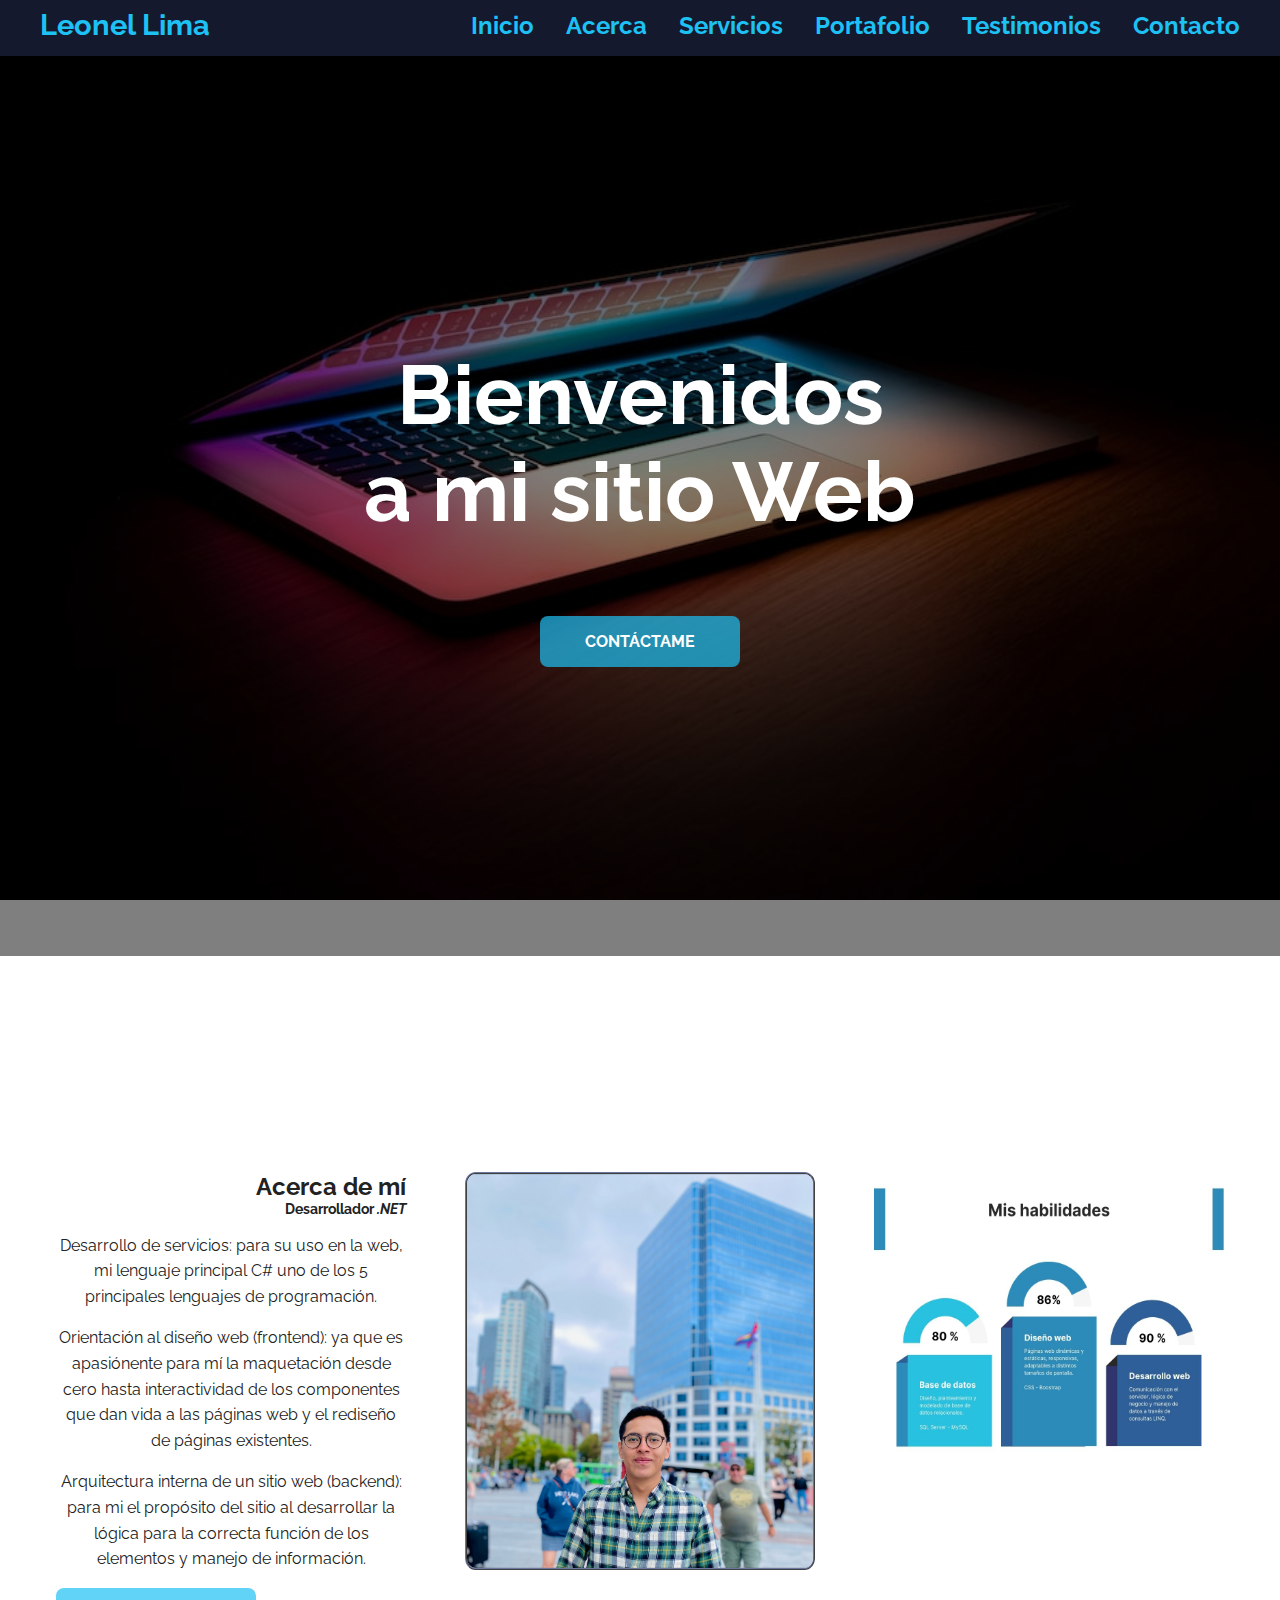
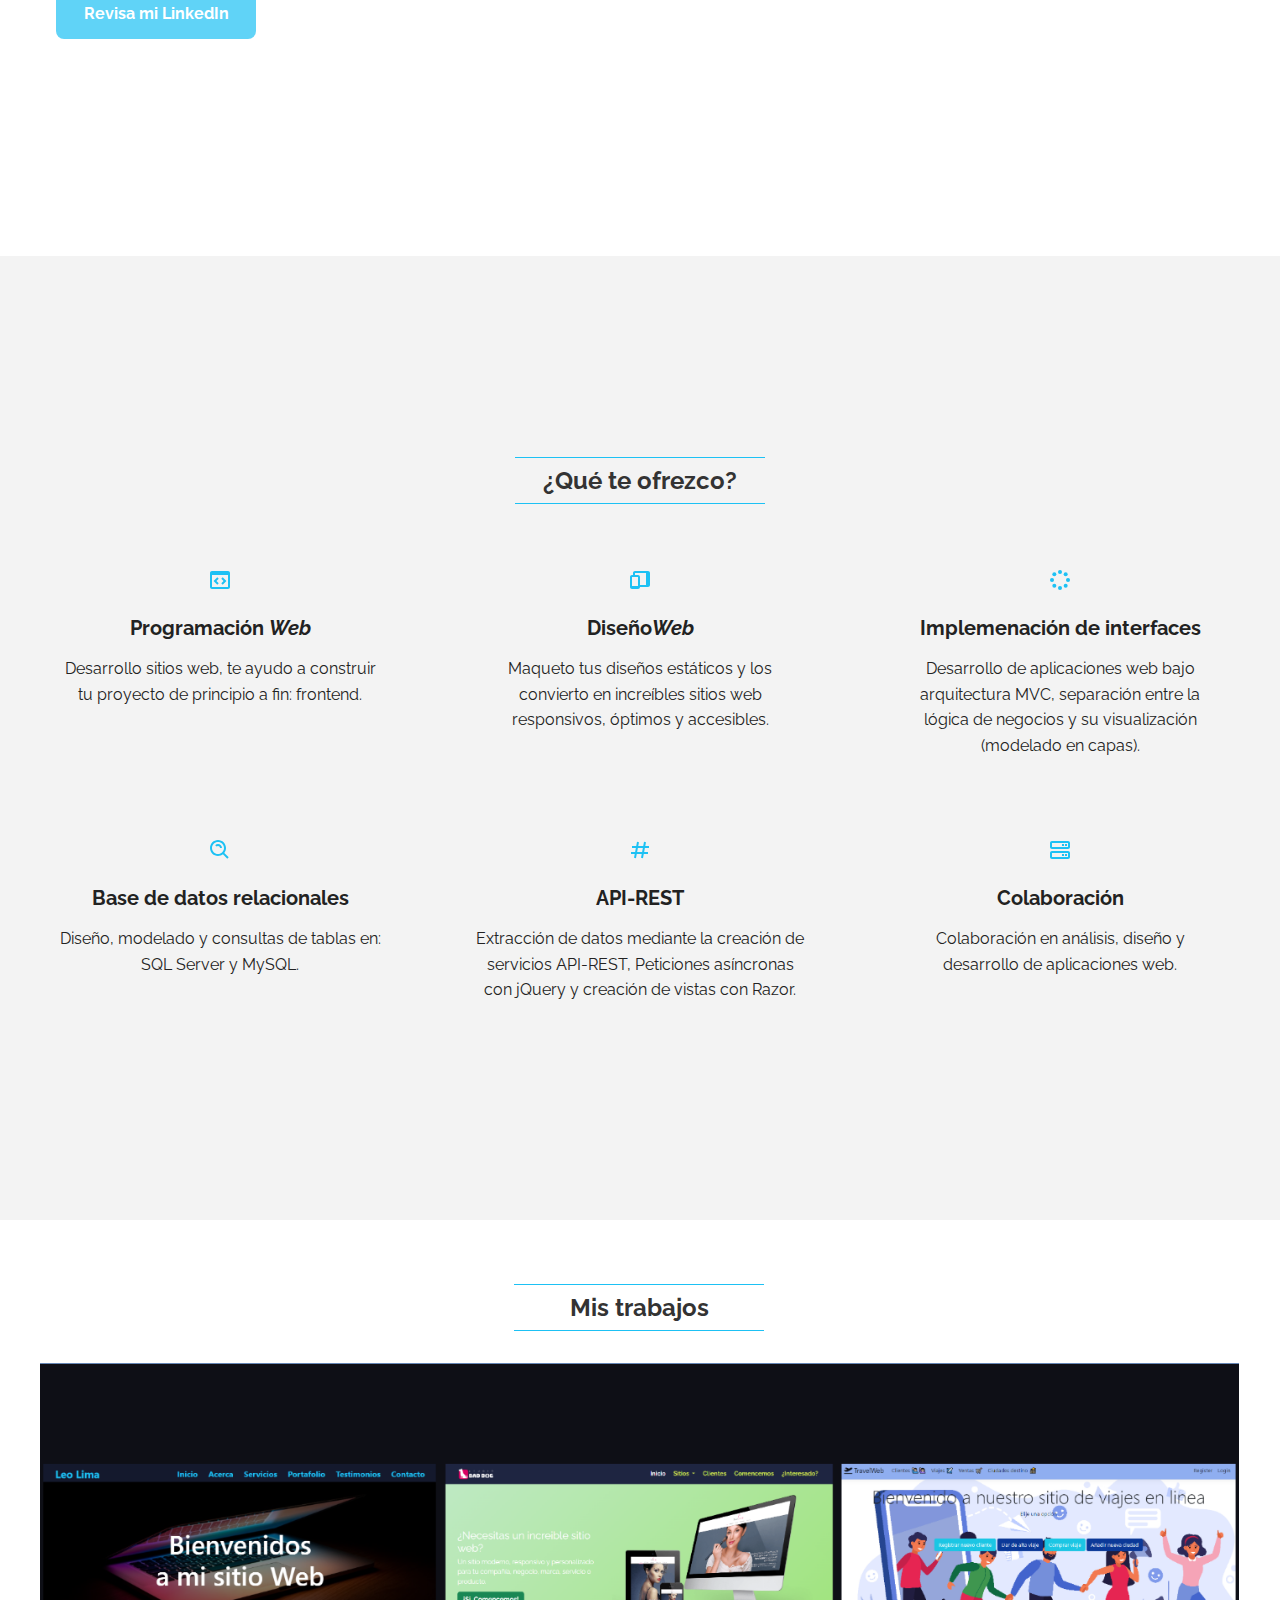
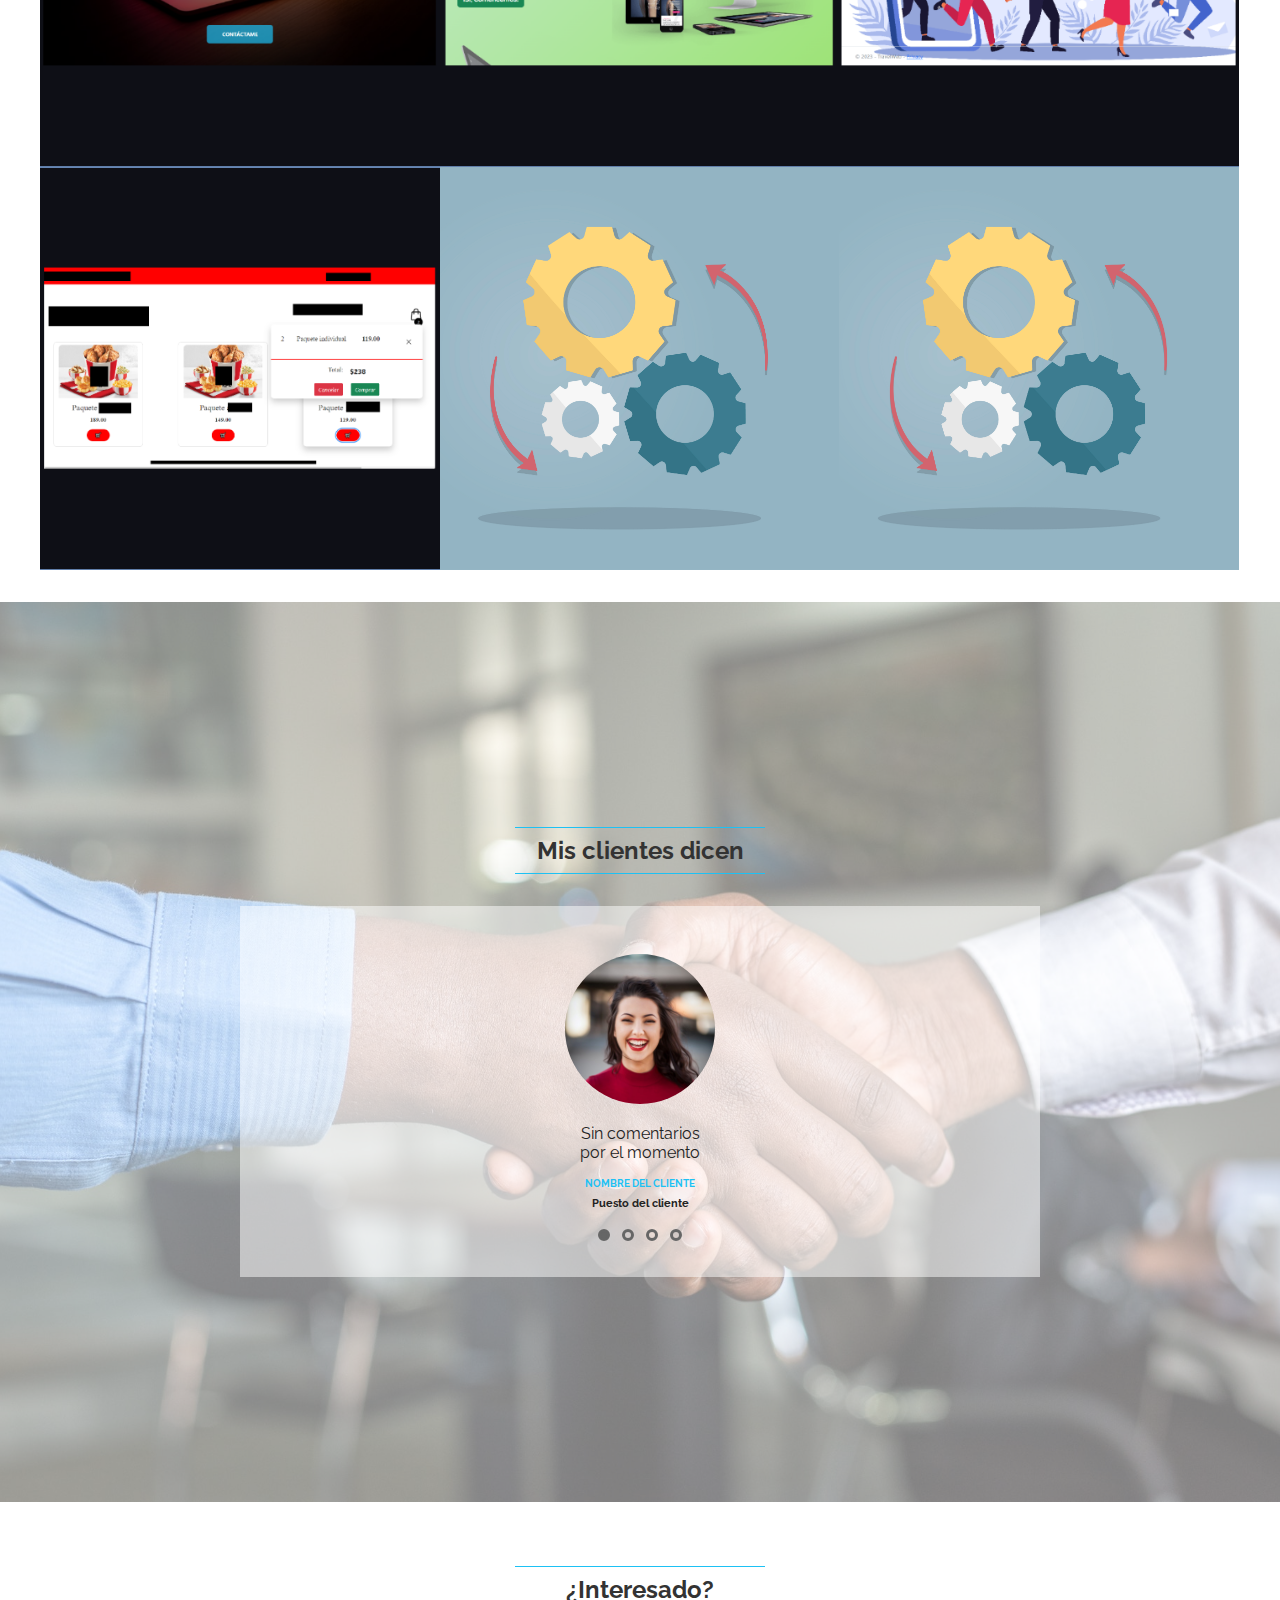
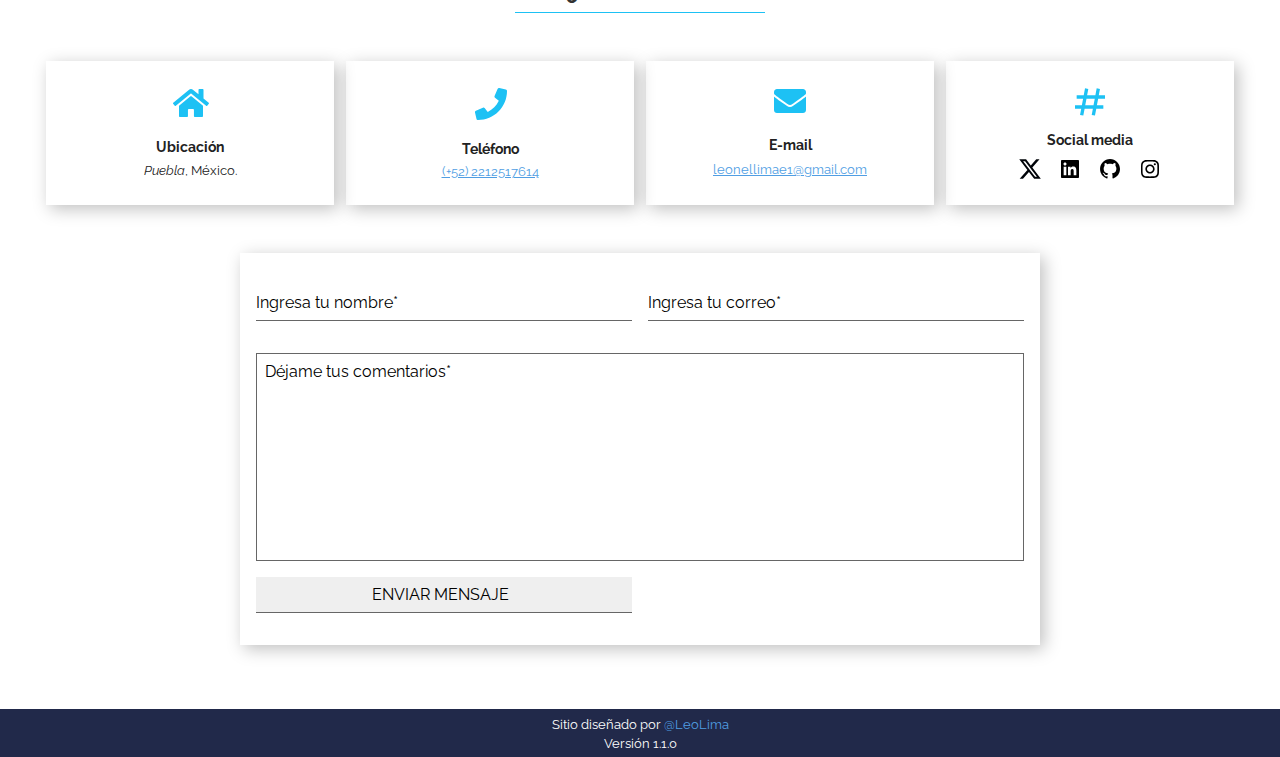
<file: portafolio-cv/index.html>
<!DOCTYPE html>
<html lang="en">
<head>
    <meta charset="UTF-8">
    <meta http-equiv="X-UA-Compatible" content="IE=edge">
    <meta name="viewport" content="width=device-width, initial-scale=1">
    <link rel="preconnect" href="https://fonts.googleapis.com">
    <link rel="preconnect" href="https://fonts.gstatic.com" crossorigin>
    <link href="https://fonts.googleapis.com/css2?family=Raleway:wght@400;700&display=swap" rel="stylesheet">
    <link rel="stylesheet" href="style.css">
    <title>Portafolio CV - Leonel Lima</title>
    <meta name="description" content="Hola bienvenido a mi portafolio profesional digital, Soy Leonel Lima, Desarollador Web.">
    <meta property="canonical" href="https://LeoLimaEsp.github.io/Portafolio-personal-pagina-web./portafolio-cv">
    <link rel="favicon" href="https://LeoLimaEsp.github.io/Portafolio-personal-pagina-web./portafolio-cv/assets/favicon-leo.png">
    <link rel="apple-touch-icon" href="https://LeoLimaEsp.github.io/Portafolio-personal-pagina-web./portafolio-cv/assets/favicon-leo.png">
    <meta name="theme-color" content="#1dc1f4">
    <meta name="twitter.card" content="summary">
    <meta property="og:type" content="website">
    <meta property="og:title" name="twitter.title" content="Portafolio CV - Leonel Lima">
    <meta property="og:image"  name="twitter.image" content="https://LeoLimaEsp.github.io/Portafolio-personal-pagina-web./portafolio-cv/assets/hero-image-home.jpg">
    <meta property="og:url"  name="twitter.url" content="https://LeoLimaEsp.github.io/Portafolio-personal-pagina-web./portafolio-cv">
    <meta property="og.description" name="twitter.description" content="Hola bienvenido a mi portafolio profesional digital, Soy Leonel Lima, Desarollador Web.">
</head>
<body>
<header class="header">
    <section class="container">
        <div class="logo"><a href="#acerca">Leonel Lima</a></div>
    <button class="menu-btn">
        <svg xmlns="http://www.w3.org/2000/svg" width="24" height="24" viewBox="0 0 24 24"><path d="M4 6H20V8H4zM4 11H20V13H4zM4 16H20V18H4z"/></svg>
        <svg class="none" xmlns="http://www.w3.org/2000/svg" width="24" height="24" viewBox="0 0 24 24"><path d="M16.192 6.344L11.949 10.586 7.707 6.344 6.293 7.758 10.535 12 6.293 16.242 7.707 17.656 11.949 13.414 16.192 17.656 17.606 16.242 13.364 12 17.606 7.758z"/></svg>
    </button>
    <nav class="menu">
        <a href="#inicio">Inicio</a>
        <a href="#acerca">Acerca</a>
        <a href="#servicios">Servicios</a>
        <a href="#portafolio">Portafolio</a>
        <a href="#testimonios">Testimonios</a>
        <a href="#contacto">Contacto</a>
    </nav>
    </section>
</header>
<section id="inicio" class="home">
    <article class="  hero-image hero-image-phone hero-image-prueba" style="--hero-image:url('assets/wallpaper_portafolio.jpeg'); --hero-attachment:fixed;">
        <aside class="hero-image-opacity" style="--hero-opacity-color:var(--black-alpha-color);">
            <div class="hero-image-content">
                <h2 class="hero-image-title" style="--hero-text-color:var(--white-color);">Bienvenidos <br> a mi sitio Web</h2>
                <br><br><br><br>
                <a href="#contacto" class="btn-menu" >CONTÁCTAME</a>
            </div>
        </aside>
    </article>
</section>
<section id="acerca" class="about section section-acerca container full-lg-screen">
    <article class="text-lg-right">
        <aside class="text-center text-lg-right">
            <h2>Acerca de mí</h2>
            <h5>Desarrollador<i> .NET</i></h5>
        </aside>
        <p class="text-center">Desarrollo de servicios: para su uso en la web, mi lenguaje principal C# uno de los 5 principales lenguajes de programación.</p>
        <p class="text-center">Orientación al diseño web (frontend): ya que es apasiónente para mí la maquetación desde cero hasta interactividad de los componentes que dan vida a las páginas web y el rediseño de páginas existentes.</p>
        <p class="text-center">Arquitectura interna de un sitio web (backend): para mi el propósito del sitio al desarrollar la lógica para la correcta función de los elementos y manejo de información. </p>
        
        <div class="text-center text-lg-left">
            <a class="btn-menu" href="https://www.linkedin.com/in/leonellimae/" target="_blank" rel="noopener">Revisa mi LinkedIn</a>
        </div>
    </article>
    <article>
        <img class="mt-5" style=" border-radius: 3%; border-style:ridge; border-color: rgba(20, 25, 45, 0.75); border-width: 2px;" src="assets/Leo Lima.jpeg" alt="Leonel Lima Foto">
    </article>
    <article>
        <img class="mt-5" style="height: 60%; width: auto;" src="assets/1.jpg" alt="Leonel Lima Habilidades">
    </article>
</section>
<section id="servicios" class="services section bg-gray-light">
    <div class="container full-lg-screen">
        <h2 class="section-title">¿Qué te ofrezco?</h2>
        <article class="service-card">
            <svg xmlns="http://www.w3.org/2000/svg" width="24" height="24" viewBox="0 0 24 24"><path d="M20,3H4C2.897,3,2,3.897,2,5v14c0,1.103,0.897,2,2,2h16c1.103,0,2-0.897,2-2V5C22,3.897,21.103,3,20,3z M4,19V7h16 l0.002,12H4z"/><path d="M9.293 9.293L5.586 13 9.293 16.707 10.707 15.293 8.414 13 10.707 10.707zM14.707 9.293L13.293 10.707 15.586 13 13.293 15.293 14.707 16.707 18.414 13z"/></svg>
            <h3>Programación <i>Web</i></h3>
            <p>Desarrollo sitios web, te ayudo a construir tu proyecto de principio a fin: frontend.</p>
        </article>
        <article class="service-card">
            <svg xmlns="http://www.w3.org/2000/svg" width="24" height="24" viewBox="0 0 24 24"><path d="M20,3H7C5.897,3,5,3.897,5,5v2H4C2.897,7,2,7.897,2,9v10c0,1.103,0.897,2,2,2h6c1.103,0,2-0.897,2-2h8c1.103,0,2-0.897,2-2 V5C22,3.897,21.103,3,20,3z M6,9h4l-0.003,9H4V9H6z M12,17V9c0-1.103-0.897-2-2-2H7V5h11v12H12z"/></svg>
            <h3>Diseño<i>Web</i></h3>
            <p>Maqueto tus diseños estáticos y los convierto en increíbles sitios web responsivos, óptimos y accesibles. </p>
        </article>
        <article class="service-card">
            <svg xmlns="http://www.w3.org/2000/svg" width="24" height="24" viewBox="0 0 24 24"><circle cx="12" cy="20" r="2"/><circle cx="12" cy="4" r="2"/><circle cx="6.343" cy="17.657" r="2"/><circle cx="17.657" cy="6.343" r="2"/><circle cx="4" cy="12" r="2.001"/><circle cx="20" cy="12" r="2"/><circle cx="6.343" cy="6.344" r="2"/><circle cx="17.657" cy="17.658" r="2"/></svg>
            <h3>Implemenación de interfaces</h3>
            <p>Desarrollo de aplicaciones web bajo arquitectura MVC, separación entre la lógica de negocios y su visualización (modelado en capas).</p>
        </article>
        <article class="service-card">
            <svg xmlns="http://www.w3.org/2000/svg" width="24" height="24" viewBox="0 0 24 24"><path d="M10,18c1.846,0,3.543-0.635,4.897-1.688l4.396,4.396l1.414-1.414l-4.396-4.396C17.365,13.543,18,11.846,18,10 c0-4.411-3.589-8-8-8s-8,3.589-8,8S5.589,18,10,18z M10,4c3.309,0,6,2.691,6,6s-2.691,6-6,6s-6-2.691-6-6S6.691,4,10,4z"/><path d="M11.412,8.586C11.791,8.966,12,9.468,12,10h2c0-1.065-0.416-2.069-1.174-2.828c-1.514-1.512-4.139-1.512-5.652,0 l1.412,1.416C9.346,7.83,10.656,7.832,11.412,8.586z"/></svg>
            <h3>Base de datos relacionales</h3>
            <p>Diseño, modelado y consultas de tablas en: SQL Server y MySQL.</p>
        </article>
        <article class="service-card">
            <svg xmlns="http://www.w3.org/2000/svg" width="24" height="24" viewBox="0 0 24 24"><path d="M16.018,3.815L15.232,8h-4.966l0.716-3.815L9.018,3.815L8.232,8H4v2h3.857l-0.751,4H3v2h3.731l-0.714,3.805l1.965,0.369 L8.766,16h4.966l-0.714,3.805l1.965,0.369L15.766,16H20v-2h-3.859l0.751-4H21V8h-3.733l0.716-3.815L16.018,3.815z M14.106,14H9.141 l0.751-4h4.966L14.106,14z"/></svg>
            <h3>API-REST</h3>
            <p>Extracción de datos mediante la creación de servicios API-REST, Peticiones asíncronas con jQuery y creación de vistas con Razor.</p>
        </article>
        <article class="service-card">
            <svg xmlns="http://www.w3.org/2000/svg" width="24" height="24" viewBox="0 0 24 24"><path fill="none" d="M4 15v4h16.002L20 15H4zM16 18h-2v-2h2V18zM19 18h-2v-2h2V18zM4 5v4h16.002L20 5H4zM16 8h-2V6h2V8zM19 8h-2V6h2V8z"/><path d="M20 3H4C2.897 3 2 3.897 2 5v4c0 1.103.897 2 2 2h16c1.103 0 2-.897 2-2V5C22 3.897 21.103 3 20 3zM4 9V5h16l.002 4H4zM20 13H4c-1.103 0-2 .897-2 2v4c0 1.103.897 2 2 2h16c1.103 0 2-.897 2-2v-4C22 13.897 21.103 13 20 13zM4 19v-4h16l.002 4H4z"/><path d="M17 6H19V8H17zM14 6H16V8H14zM17 16H19V18H17zM14 16H16V18H14z"/></svg>
            <h3>Colaboración</h3>
            <p>Colaboración en análisis, diseño y desarrollo de aplicaciones web.</p>
        </article>
    </div>
</section>
<section id="portafolio" class="portfolio section">
    <div class="container">
    <h2 class="section-title">Mis trabajos</h2>
    <a href="#trabajo-01" class="portfolio-card">
        <img style="max-width: 100%;" src="assets/proyecto01.png" alt="Trabajo_01">
        <aside class="portfolio-card-info">
            <div>
            <h3>Proyecto</h3>
            <p>Portafolio personal, página web tipo "landing-page" para difundir mi información profesional.</p>
            </div>
        </aside>
    </a>
    <a href="#trabajo-02" class="portfolio-card">
        <img src="assets/proyecto02.png" alt="Trabajo_02">
        <aside class="portfolio-card-info">
            <div>
            <h3>Proyecto</h3>
            <p>Página web tipo "multipágina" simulando un estudio que ofrece distintos servicios por páginas independientes.</p>
            </div>
        </aside>
    </a>
    <a href="#trabajo-03" class="portfolio-card">
        <img style="max-width: 100%;" src="assets/proyect3.png" alt="Trabajo_03">
        <aside class="portfolio-card-info">
            <div>
            <h3>Proyecto</h3>
            <p>Proyecto desarrollado bajo arquitectura MVC, modelado de capas y base de datos.</p>
            </div>
        </aside>
    </a>
    <a href="#trabajo-04" class="portfolio-card">
        <img src="assets/proyect4.png" alt="Trabajo_04">
        <aside class="portfolio-card-info">
            <div>
            <h3>Proyecto</h3>
            <p>Página para la compra de comida rápida a través de pago en línea con base de datos.</p>
            </div>
        </aside>
    </a>
    <a href="#trabajo-05" class="portfolio-card">
        <img src="assets/enProceso.jpg" alt="Trabajo_05">
        <aside class="portfolio-card-info">
            <div>
            <h3>Proyecto</h3>
            <p>En proceso.</p>
            </div>
        </aside>
    </a>
    <a href="#trabajo-06" class="portfolio-card">
        <img src="assets/enProceso.jpg" alt="Trabajo_06">
        <aside class="portfolio-card-info">
            <div>
            <h3>Proyecto</h3>
            <p>En proceso.</p>
            </div>
        </aside>
    </a>
    </div>
</section>
<article class="modal" id="trabajo-01">
    <div class="modal-content">
        <a href="#close" class="modal-close">
            <svg xmlns="http://www.w3.org/2000/svg" width="24" height="24" viewBox="0 0 24 24"><path d="M12,2C6.486,2,2,6.486,2,12s4.486,10,10,10s10-4.486,10-10S17.514,2,12,2z M16.207,14.793l-1.414,1.414L12,13.414 l-2.793,2.793l-1.414-1.414L10.586,12L7.793,9.207l1.414-1.414L12,10.586l2.793-2.793l1.414,1.414L13.414,12L16.207,14.793z"/></svg>
        </a>
        <article class="portfolio-modal">
            <img src="assets/portfolio-1.jpg" alt="Trabajo 1">
            <div class="portfolio-info">
                <h3>Portafolio personal</h3>
                <p>Página web tipo "landing-page" que muestra portafolio personal con distintas secciones.</p>
                <aside class="portfolio-details">
                    <small><b>CLIENTE:</b></small>
                    <small>Nombre del cliente</small>
                    <small><b>FECHA:</b></small>
                    <small>07/12/2022</small>
                    <small><b>PROYECTO:</b></small>
                    <small>Diseño de página</small>
                    <small><b>ENLACE:</b></small>
                    <small><a href="https://leolimaesp.github.io/portafolio-cv/portafolio-cv/" target="_blank" >Portafolio personal</a></small>
                </aside>
            </div>
        </article>
    </div>
</article>
<article class="modal" id="trabajo-02">
    <div class="modal-content">
        <a href="#close" class="modal-close">
            <svg xmlns="http://www.w3.org/2000/svg" width="24" height="24" viewBox="0 0 24 24"><path d="M12,2C6.486,2,2,6.486,2,12s4.486,10,10,10s10-4.486,10-10S17.514,2,12,2z M16.207,14.793l-1.414,1.414L12,13.414 l-2.793,2.793l-1.414-1.414L10.586,12L7.793,9.207l1.414-1.414L12,10.586l2.793-2.793l1.414,1.414L13.414,12L16.207,14.793z"/></svg>
        </a>
        <article class="portfolio-modal">
            <img src="assets/portfolio-2.jpg" alt="Trabajo 2">
            <div class="portfolio-info">
                <h3>Estudio Bad dog</h3>
                <p>Simulación de un estudio que muestra sus distintos servicios en páginas independientes.</p>
                <aside class="portfolio-details">
                    <small><b>CLIENTE:</b></small>
                    <small>Nombre del cliente</small>
                    <small><b>FECHA:</b></small>
                    <small>04/01/2023</small>
                    <small><b>PROYECTO:</b></small>
                    <small>Diseño de multipágina</small>
                    <small><b>ENLACE:</b></small>
                    <small><a href="https://leolimaesp.github.io/Tienda-bad-dog-principal/Tienda-bad-dog/" target="_blank">Estudio Bad dog</a>
                    </small>
                </aside>
            </div>
        </article>
    </div>
</article>
<article class="modal" id="trabajo-03">
    <div class="modal-content">
        <a href="#close" class="modal-close">
            <svg xmlns="http://www.w3.org/2000/svg" width="24" height="24" viewBox="0 0 24 24"><path d="M12,2C6.486,2,2,6.486,2,12s4.486,10,10,10s10-4.486,10-10S17.514,2,12,2z M16.207,14.793l-1.414,1.414L12,13.414 l-2.793,2.793l-1.414-1.414L10.586,12L7.793,9.207l1.414-1.414L12,10.586l2.793-2.793l1.414,1.414L13.414,12L16.207,14.793z"/></svg>
        </a>
        <article class="portfolio-modal">
            <img src="assets/portfolio-3.jpg" alt="Trabajo 3">
            <div class="portfolio-info">
                <h3>Nombre del proyecto 3</h3>
                <p>Descripción del proyecto</p>
                <aside class="portfolio-details">
                    <small><b>CLIENTE:</b></small>
                    <small>Nombre del cliente</small>
                    <small><b>FECHA:</b></small>
                    <small>Sin fecha disponible</small>
                    <small><b>TIPO DE PROYECTO:</b></small>
                    <small>Diseño de página</small>
                    <small><b>ENLACE:</b></small>
                    <small>No disponible</small>
                </aside>
            </div>
        </article>
    </div>
</article>
<article class="modal" id="trabajo-04">
    <div class="modal-content">
        <a href="#close" class="modal-close">
            <svg xmlns="http://www.w3.org/2000/svg" width="24" height="24" viewBox="0 0 24 24"><path d="M12,2C6.486,2,2,6.486,2,12s4.486,10,10,10s10-4.486,10-10S17.514,2,12,2z M16.207,14.793l-1.414,1.414L12,13.414 l-2.793,2.793l-1.414-1.414L10.586,12L7.793,9.207l1.414-1.414L12,10.586l2.793-2.793l1.414,1.414L13.414,12L16.207,14.793z"/></svg>
        </a>
        <article class="portfolio-modal">
            <img src="assets/portfolio-4.jpg" alt="Trabajo 4">
            <div class="portfolio-info">
                <h3>Nombre del proyecto 4</h3>
                <p>Descripción del proyecto</p>
                <aside class="portfolio-details">
                    <small><b>CLIENTE:</b></small>
                    <small>Nombre del cliente</small>
                    <small><b>FECHA:</b></small>
                    <small>Sin fecha disponible</small>
                    <small><b>TIPO DE PROYECTO:</b></small>
                    <small>Diseño de página</small>
                    <small><b>ENLACE:</b></small>
                    <small>No disponible</small>
                </aside>
            </div>
        </article>
    </div>
</article>
<article class="modal" id="trabajo-05">
    <div class="modal-content">
        <a href="#close" class="modal-close">
            <svg xmlns="http://www.w3.org/2000/svg" width="24" height="24" viewBox="0 0 24 24"><path d="M12,2C6.486,2,2,6.486,2,12s4.486,10,10,10s10-4.486,10-10S17.514,2,12,2z M16.207,14.793l-1.414,1.414L12,13.414 l-2.793,2.793l-1.414-1.414L10.586,12L7.793,9.207l1.414-1.414L12,10.586l2.793-2.793l1.414,1.414L13.414,12L16.207,14.793z"/></svg>
        </a>
        <article class="portfolio-modal">
            <img src="assets/portfolio-5.jpg" alt="Trabajo 5">
            <div class="portfolio-info">
                <h3>Nombre del proyecto 5</h3>
                <p>Descripción del proyecto</p>
                <aside class="portfolio-details">
                    <small><b>CLIENTE:</b></small>
                    <small>Nombre del cliente</small>
                    <small><b>FECHA:</b></small>
                    <small>Sin fecha disponible</small>
                    <small><b>TIPO DE PROYECTO:</b></small>
                    <small>Diseño de página</small>
                    <small><b>ENLACE:</b></small>
                    <small>No disponible</small>
                </aside>
            </div>
        </article>
    </div>
</article>
<article class="modal" id="trabajo-06">
    <div class="modal-content">
        <a href="#close" class="modal-close">
            <svg xmlns="http://www.w3.org/2000/svg" width="24" height="24" viewBox="0 0 24 24"><path d="M12,2C6.486,2,2,6.486,2,12s4.486,10,10,10s10-4.486,10-10S17.514,2,12,2z M16.207,14.793l-1.414,1.414L12,13.414 l-2.793,2.793l-1.414-1.414L10.586,12L7.793,9.207l1.414-1.414L12,10.586l2.793-2.793l1.414,1.414L13.414,12L16.207,14.793z"/></svg>
        </a>
        <article class="portfolio-modal">
            <img src="assets/portfolio-6.jpg" alt="Trabajo 6">
            <div class="portfolio-info">
                <h3>Nombre del proyecto 6</h3>
                <p>Descripción del proyecto</p>
                <aside class="portfolio-details">
                    <small><b>CLIENTE:</b></small>
                    <small>Nombre del cliente</small>
                    <small><b>FECHA:</b></small>
                    <small>Sin fecha disponible</small>
                    <small><b>TIPO DE PROYECTO:</b></small>
                    <small>Diseño de página</small>
                    <small><b>ENLACE:</b></small>
                    <small>No disponible</small>
                </aside>
            </div>
        </article>
    </div>
</article>
<section id="testimonios" class="testimonials">
    <article class="hero-image" style="--hero-image:url('assets/hero-image-customers.jpg'); --hero-attachment:scroll;">
        <aside class="hero-image-opacity" style="--hero-opacity-color:var(--white-alpha-color);">
            <div class="hero-image-content">
                <div class="container">
                    <h2 class="section-title">Mis clientes dicen</h2>
                    <article class="carousel" style="--carousel-bg-color:var(--white-alpha-color);">
                    <input type="radio" name="slides" id="slide-1" checked>
                    <input type="radio" name="slides" id="slide-2">
                    <input type="radio" name="slides" id="slide-3">
                    <input type="radio" name="slides" id="slide-4">
                    <ul class="slides">
                        <li class="slide">
                            <img src="assets/customer-1.jpg" alt="Cliente-1" class="avatar pb-2">
                            <blockquote>Sin comentarios por el momento</blockquote>
                            <h3 class="text-first-color">NOMBRE DEL CLIENTE</h3>
                            <H6>Puesto del cliente</H6>
                        </li>
                        <li class="slide">
                            <img src="assets/customer-2.jpg" alt="Cliente-2" class="avatar pb-2">
                            <blockquote>Sin comentarios por el momento</blockquote>
                            <h3 class="text-first-color">NOMBRE DEL CLIENTE</h3>
                            <H6>Puesto del cliente</H6>
                        </li>
                        <li class="slide">
                            <img src="assets/customer-1.jpg" alt="Cliente-3"  class="avatar pb-2">
                            <blockquote>Sin comentarios por el momento</blockquote>
                            <h3 class="text-first-color">NOMBRE DEL CLIENTE</h3>
                            <H6>Puesto del cliente</H6>
                        </li>
                        <li class="slide">
                            <img src="assets/customer-2.jpg" alt="Cliente-4"   class="avatar pb-2">
                            <blockquote>Sin comentarios por el momento</blockquote>
                            <h3 class="text-first-color">NOMBRE DEL CLIENTE</h3>
                            <H6>Puesto del cliente</H6>
                        </li>
                    </ul>
                    <aside class="slides-nav">
                        <label for="slide-1" id="dot-1"></label>
                        <label for="slide-2" id="dot-2"></label>
                        <label for="slide-3" id="dot-3"></label>
                        <label for="slide-4" id="dot-4"></label>
                    </aside>
                    </article>
                </div>
            </div>
        </aside>
    </article>
</section>
<section id="contacto" class="contact section">
    <div class="container">
        <h2 class="section-title">¿Interesado?</h2>
        <article class="contact-cards">
            <aside class="contact-card box-shadow-1">
                <svg width="37" height="28" viewBox="0 0 37 28" fill="none" xmlns="http://www.w3.org/2000/svg">
                    <path d="M18.5 7.3125L7 16.8125V27C7 27.5625 7.4375 28 8 28H15C15.5 28 15.9375 27.5625 15.9375 27V21C15.9375 20.5 16.4375 20 16.9375 20H20.9375C21.5 20 21.9375 20.5 21.9375 21V27C21.9375 27.5625 22.4375 28 22.9375 28H30C30.5 28 31 27.5625 31 27V16.75L19.4375 7.3125C19.3125 7.1875 19.125 7.125 19 7.125C18.8125 7.125 18.625 7.1875 18.5 7.3125ZM36.6875 13.75L31.5 9.4375V0.8125C31.5 0.375 31.125 0.0625 30.75 0.0625H27.25C26.8125 0.0625 26.5 0.375 26.5 0.8125V5.3125L20.875 0.6875C20.375 0.3125 19.6875 0.0625 19 0.0625C18.25 0.0625 17.5625 0.3125 17.0625 0.6875L1.25 13.75C1.0625 13.875 0.9375 14.125 0.9375 14.3125C0.9375 14.5 1.0625 14.6875 1.125 14.8125L2.75 16.75C2.875 16.9375 3.0625 17 3.3125 17C3.5 17 3.6875 16.9375 3.8125 16.8125L18.5 4.75C18.625 4.625 18.8125 4.5625 19 4.5625C19.125 4.5625 19.3125 4.625 19.4375 4.75L34.125 16.8125C34.25 16.9375 34.4375 17 34.625 17C34.875 17 35.0625 16.9375 35.1875 16.75L36.8125 14.8125C36.9375 14.6875 37 14.5 37 14.3125C37 14.125 36.875 13.875 36.6875 13.75Z"/>
                </svg>
                <h5>Ubicación</h5>
                <small><i>Puebla</i>, México.</small>
            </aside>
            <aside class="contact-card box-shadow-1">
                <svg width="33" height="32" viewBox="0 0 33 32" fill="none" xmlns="http://www.w3.org/2000/svg">
                    <path d="M31.8125 1.5625L25.3125 0.0625C24.625 -0.125 23.875 0.25 23.5625 0.9375L20.5625 7.9375C20.3125 8.5625 20.5 9.25 21 9.6875L24.8125 12.8125C22.5625 17.5625 18.625 21.5625 13.75 23.875L10.625 20.0625C10.1875 19.5625 9.5 19.375 8.875 19.625L1.875 22.625C1.1875 22.9375 0.875 23.6875 1 24.375L2.5 30.875C2.6875 31.5625 3.25 32 4 32C20 32 33 19.0625 33 3C33 2.3125 32.5 1.75 31.8125 1.5625Z" fill="#D90062"/>
                    </svg>
                    
                <h5>Teléfono</h5>
                <small><a href="tel:2212517614">(+52) 2212517614</a></small>
            </aside>
            <aside class="contact-card box-shadow-1">
                <svg class="color" width="32" height="24" viewBox="0 0 32 24" fill="none" xmlns="http://www.w3.org/2000/svg">
                    <path d="M31.375 7.9375C29.9375 9.0625 28.125 10.4375 21.75 15.0625C20.5 16 18.1875 18.0625 16 18.0625C13.75 18.0625 11.5 16 10.1875 15.0625C3.8125 10.4375 2 9.0625 0.5625 7.9375C0.3125 7.75 0 7.9375 0 8.25V21C0 22.6875 1.3125 24 3 24H29C30.625 24 32 22.6875 32 21V8.25C32 7.9375 31.625 7.75 31.375 7.9375ZM16 16C17.4375 16.0625 19.5 14.1875 20.5625 13.4375C28.875 7.4375 29.5 6.875 31.375 5.375C31.75 5.125 32 4.6875 32 4.1875V3C32 1.375 30.625 0 29 0H3C1.3125 0 0 1.375 0 3V4.1875C0 4.6875 0.1875 5.125 0.5625 5.375C2.4375 6.875 3.0625 7.4375 11.375 13.4375C12.4375 14.1875 14.5 16.0625 16 16Z"/>
                    </svg>                    
                <h5>E-mail</h5>
                <small><a href="mailto:Leonel.limae@hotmail.com">leonellimae1@gmail.com</a></small>
            </aside>
            <aside class="contact-card box-shadow-1">
                <svg xmlns="http://www.w3.org/2000/svg" width="2.5rem" height="2.5rem" viewBox="0 0 24 24"><path d="M16.018,3.815L15.232,8h-4.966l0.716-3.815L9.018,3.815L8.232,8H4v2h3.857l-0.751,4H3v2h3.731l-0.714,3.805l1.965,0.369 L8.766,16h4.966l-0.714,3.805l1.965,0.369L15.766,16H20v-2h-3.859l0.751-4H21V8h-3.733l0.716-3.815L16.018,3.815z M14.106,14H9.141 l0.751-4h4.966L14.106,14z"/></svg>
                <h5>Social media</h5>
                <small class="social-media">
                    <a  href="https://twitter.com/?lang=es" target="_blank" rel="noopener">
                        <svg xmlns="http://www.w3.org/2000/svg" height="10" width="10" viewBox="0 0 512 512"><!--!Font Awesome Free 6.5.1 by @fontawesome - https://fontawesome.com License - https://fontawesome.com/license/free Copyright 2023 Fonticons, Inc.--><path fill="#010409" d="M389.2 48h70.6L305.6 224.2 487 464H345L233.7 318.6 106.5 464H35.8L200.7 275.5 26.8 48H172.4L272.9 180.9 389.2 48zM364.4 421.8h39.1L151.1 88h-42L364.4 421.8z"/></svg>
                    </a>
                    <a href="https://www.linkedin.com/in/leonellimae/" target="_blank" rel="noopener">
                        <svg xmlns="http://www.w3.org/2000/svg" width="24" height="24" viewBox="0 0 24 24"><path d="M20,3H4C3.447,3,3,3.448,3,4v16c0,0.552,0.447,1,1,1h16c0.553,0,1-0.448,1-1V4C21,3.448,20.553,3,20,3z M8.339,18.337H5.667	v-8.59h2.672V18.337z M7.003,8.574c-0.856,0-1.548-0.694-1.548-1.548s0.691-1.548,1.548-1.548c0.854,0,1.548,0.693,1.548,1.548	S7.857,8.574,7.003,8.574z M18.338,18.337h-2.669V14.16c0-0.996-0.018-2.277-1.388-2.277c-1.39,0-1.601,1.086-1.601,2.207v4.248	h-2.667v-8.59h2.56v1.174h0.037c0.355-0.675,1.227-1.387,2.524-1.387c2.704,0,3.203,1.778,3.203,4.092V18.337z"/></svg>
                    </a>
                    <a href="https://github.com/LeoLimaEsp" target="_blank" rel="noopener">
                        <svg xmlns="http://www.w3.org/2000/svg" width="24" height="24" viewBox="0 0 24 24"><path fill-rule="evenodd" clip-rule="evenodd" d="M12.026,2c-5.509,0-9.974,4.465-9.974,9.974c0,4.406,2.857,8.145,6.821,9.465	c0.499,0.09,0.679-0.217,0.679-0.481c0-0.237-0.008-0.865-0.011-1.696c-2.775,0.602-3.361-1.338-3.361-1.338	c-0.452-1.152-1.107-1.459-1.107-1.459c-0.905-0.619,0.069-0.605,0.069-0.605c1.002,0.07,1.527,1.028,1.527,1.028	c0.89,1.524,2.336,1.084,2.902,0.829c0.091-0.645,0.351-1.085,0.635-1.334c-2.214-0.251-4.542-1.107-4.542-4.93	c0-1.087,0.389-1.979,1.024-2.675c-0.101-0.253-0.446-1.268,0.099-2.64c0,0,0.837-0.269,2.742,1.021	c0.798-0.221,1.649-0.332,2.496-0.336c0.849,0.004,1.701,0.115,2.496,0.336c1.906-1.291,2.742-1.021,2.742-1.021	c0.545,1.372,0.203,2.387,0.099,2.64c0.64,0.696,1.024,1.587,1.024,2.675c0,3.833-2.33,4.675-4.552,4.922	c0.355,0.308,0.675,0.916,0.675,1.846c0,1.334-0.012,2.41-0.012,2.737c0,0.267,0.178,0.577,0.687,0.479	C19.146,20.115,22,16.379,22,11.974C22,6.465,17.535,2,12.026,2z"/></svg>
                    </a>
                    <a href="https://www.instagram.com/itss_leeoo/" target="_blank" rel="noopener">
                        <svg xmlns="http://www.w3.org/2000/svg" width="24" height="24" viewBox="0 0 24 24"><path d="M11.999,7.377c-2.554,0-4.623,2.07-4.623,4.623c0,2.554,2.069,4.624,4.623,4.624c2.552,0,4.623-2.07,4.623-4.624	C16.622,9.447,14.551,7.377,11.999,7.377L11.999,7.377z M11.999,15.004c-1.659,0-3.004-1.345-3.004-3.003	c0-1.659,1.345-3.003,3.004-3.003s3.002,1.344,3.002,3.003C15.001,13.659,13.658,15.004,11.999,15.004L11.999,15.004z"/><circle cx="16.806" cy="7.207" r="1.078"/><path d="M20.533,6.111c-0.469-1.209-1.424-2.165-2.633-2.632c-0.699-0.263-1.438-0.404-2.186-0.42	c-0.963-0.042-1.268-0.054-3.71-0.054s-2.755,0-3.71,0.054C7.548,3.074,6.809,3.215,6.11,3.479C4.9,3.946,3.945,4.902,3.477,6.111	c-0.263,0.7-0.404,1.438-0.419,2.186c-0.043,0.962-0.056,1.267-0.056,3.71c0,2.442,0,2.753,0.056,3.71	c0.015,0.748,0.156,1.486,0.419,2.187c0.469,1.208,1.424,2.164,2.634,2.632c0.696,0.272,1.435,0.426,2.185,0.45	c0.963,0.042,1.268,0.055,3.71,0.055s2.755,0,3.71-0.055c0.747-0.015,1.486-0.157,2.186-0.419c1.209-0.469,2.164-1.424,2.633-2.633	c0.263-0.7,0.404-1.438,0.419-2.186c0.043-0.962,0.056-1.267,0.056-3.71s0-2.753-0.056-3.71C20.941,7.57,20.801,6.819,20.533,6.111z M19.315,15.643c-0.007,0.576-0.111,1.147-0.311,1.688c-0.305,0.787-0.926,1.409-1.712,1.711c-0.535,0.199-1.099,0.303-1.67,0.311	c-0.95,0.044-1.218,0.055-3.654,0.055c-2.438,0-2.687,0-3.655-0.055c-0.569-0.007-1.135-0.112-1.669-0.311	c-0.789-0.301-1.414-0.923-1.719-1.711c-0.196-0.534-0.302-1.099-0.311-1.669c-0.043-0.95-0.053-1.218-0.053-3.654	c0-2.437,0-2.686,0.053-3.655c0.007-0.576,0.111-1.146,0.311-1.687c0.305-0.789,0.93-1.41,1.719-1.712	c0.534-0.198,1.1-0.303,1.669-0.311c0.951-0.043,1.218-0.055,3.655-0.055c2.437,0,2.687,0,3.654,0.055	c0.571,0.007,1.135,0.112,1.67,0.311c0.786,0.303,1.407,0.925,1.712,1.712c0.196,0.534,0.302,1.099,0.311,1.669	c0.043,0.951,0.054,1.218,0.054,3.655c0,2.436,0,2.698-0.043,3.654H19.315z"/></svg>
                    </a>
                </small>
            </aside>
        </article>
        <form class="contact-form box-shadow-1">
            <input type="text" name="Nombre" placeholder="Ingresa tu nombre*" title="Nombre solo acepta letras y espacios en blanco" pattern="^[A-Za-zÑñÁáÉéÍíÓóÚúÜü\s]+$" required>
            <input type="email" name="email" placeholder="Ingresa tu correo*" title="Email incorrecto" pattern="^[a-z0-9]+(\.[_a-z0-9]+)*@[a-z0-9-]+(\.[a-z0-9-]+)*(\.[a-z]{2,15})$" required>
            <textarea name="comments" cols="50" rows="10" placeholder="Déjame tus comentarios*" required></textarea>
            <div class="contact-form-loader text-center none">
                <img src="assets/loader.svg" alt="Enviando">
            </div>
            <input class="btn" type="submit" value="ENVIAR MENSAJE">
        </form>
        <article class="modal" id="gracias">
            <div class="modal-content">
                <article class="contact-form-response">
                    <h3>!  Muchas gracias  ¡
                        <br>
                        por tu comentario
                    </h3>
                    <svg xmlns="http://www.w3.org/2000/svg" width="24" height="24" viewBox="0 0 24 24"><path d="M12,18c4,0,5-4,5-4H7C7,14,8,18,12,18z"/><path d="M12,2C6.486,2,2,6.486,2,12c0,5.514,4.486,10,10,10s10-4.486,10-10C22,6.486,17.514,2,12,2z M12,20c-4.411,0-8-3.589-8-8 s3.589-8,8-8s8,3.589,8,8S16.411,20,12,20z"/><path d="M13 12l2 .012C15.012 11.55 15.194 11 16 11s.988.55 1 1h2c0-1.206-.799-3-3-3S13 10.794 13 12zM8 11c.806 0 .988.55 1 1h2c0-1.206-.799-3-3-3s-3 1.794-3 3l2 .012C7.012 11.55 7.194 11 8 11z"/></svg>
                </article>
            </div>
        </article>
    </div>
</section>
<footer class="footer">               
    <small>Sitio diseñado por <a href="#acerca" target="" rel="noopener">@LeoLima</a></small> <br> <small>Versión 1.1.0</small>
    
</footer>
<script src="script.js"></script>
<link href="https://cdn.jsdelivr.net/npm/bootstrap@5.3.2/dist/css/bootstrap.min.css" rel="stylesheet" integrity="sha384-T3c6CoIi6uLrA9TneNEoa7RxnatzjcDSCmG1MXxSR1GAsXEV/Dwwykc2MPK8M2HN" crossorigin="anonymous">
</body>
</html>
</file>
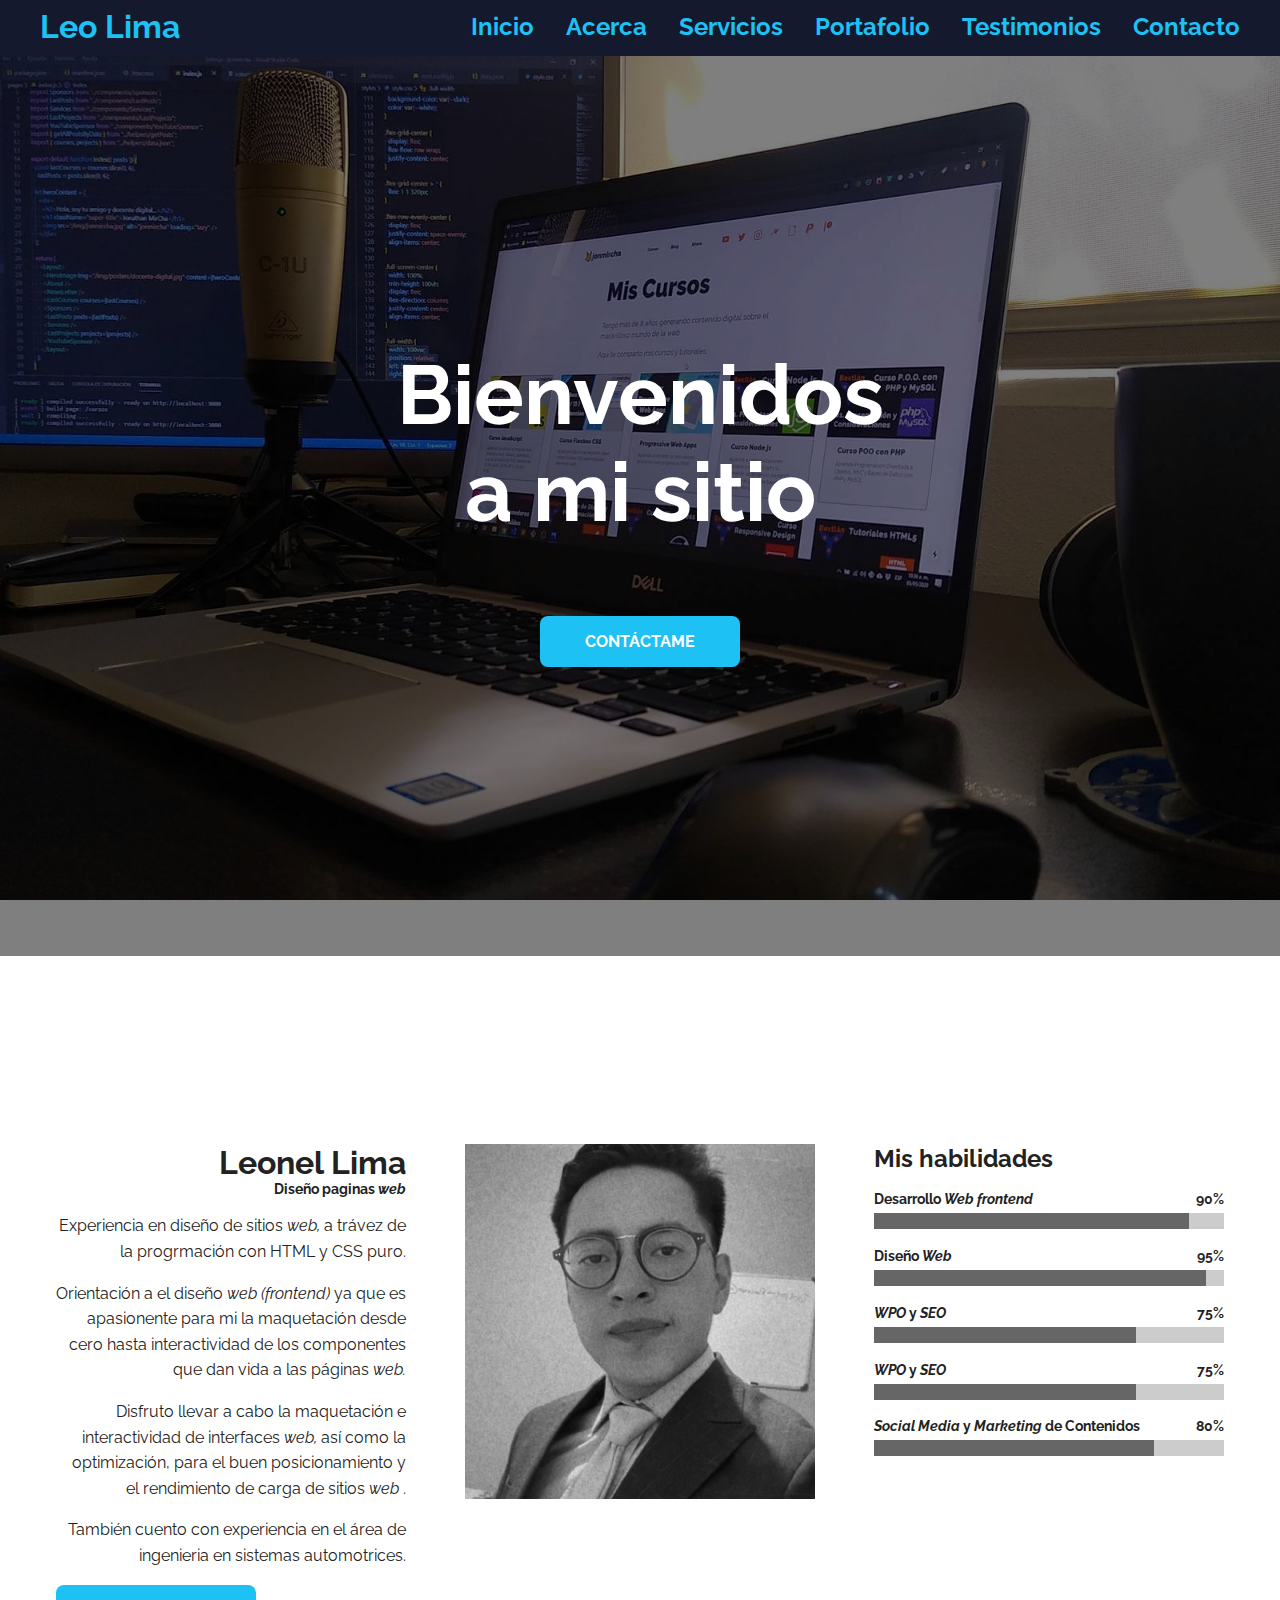
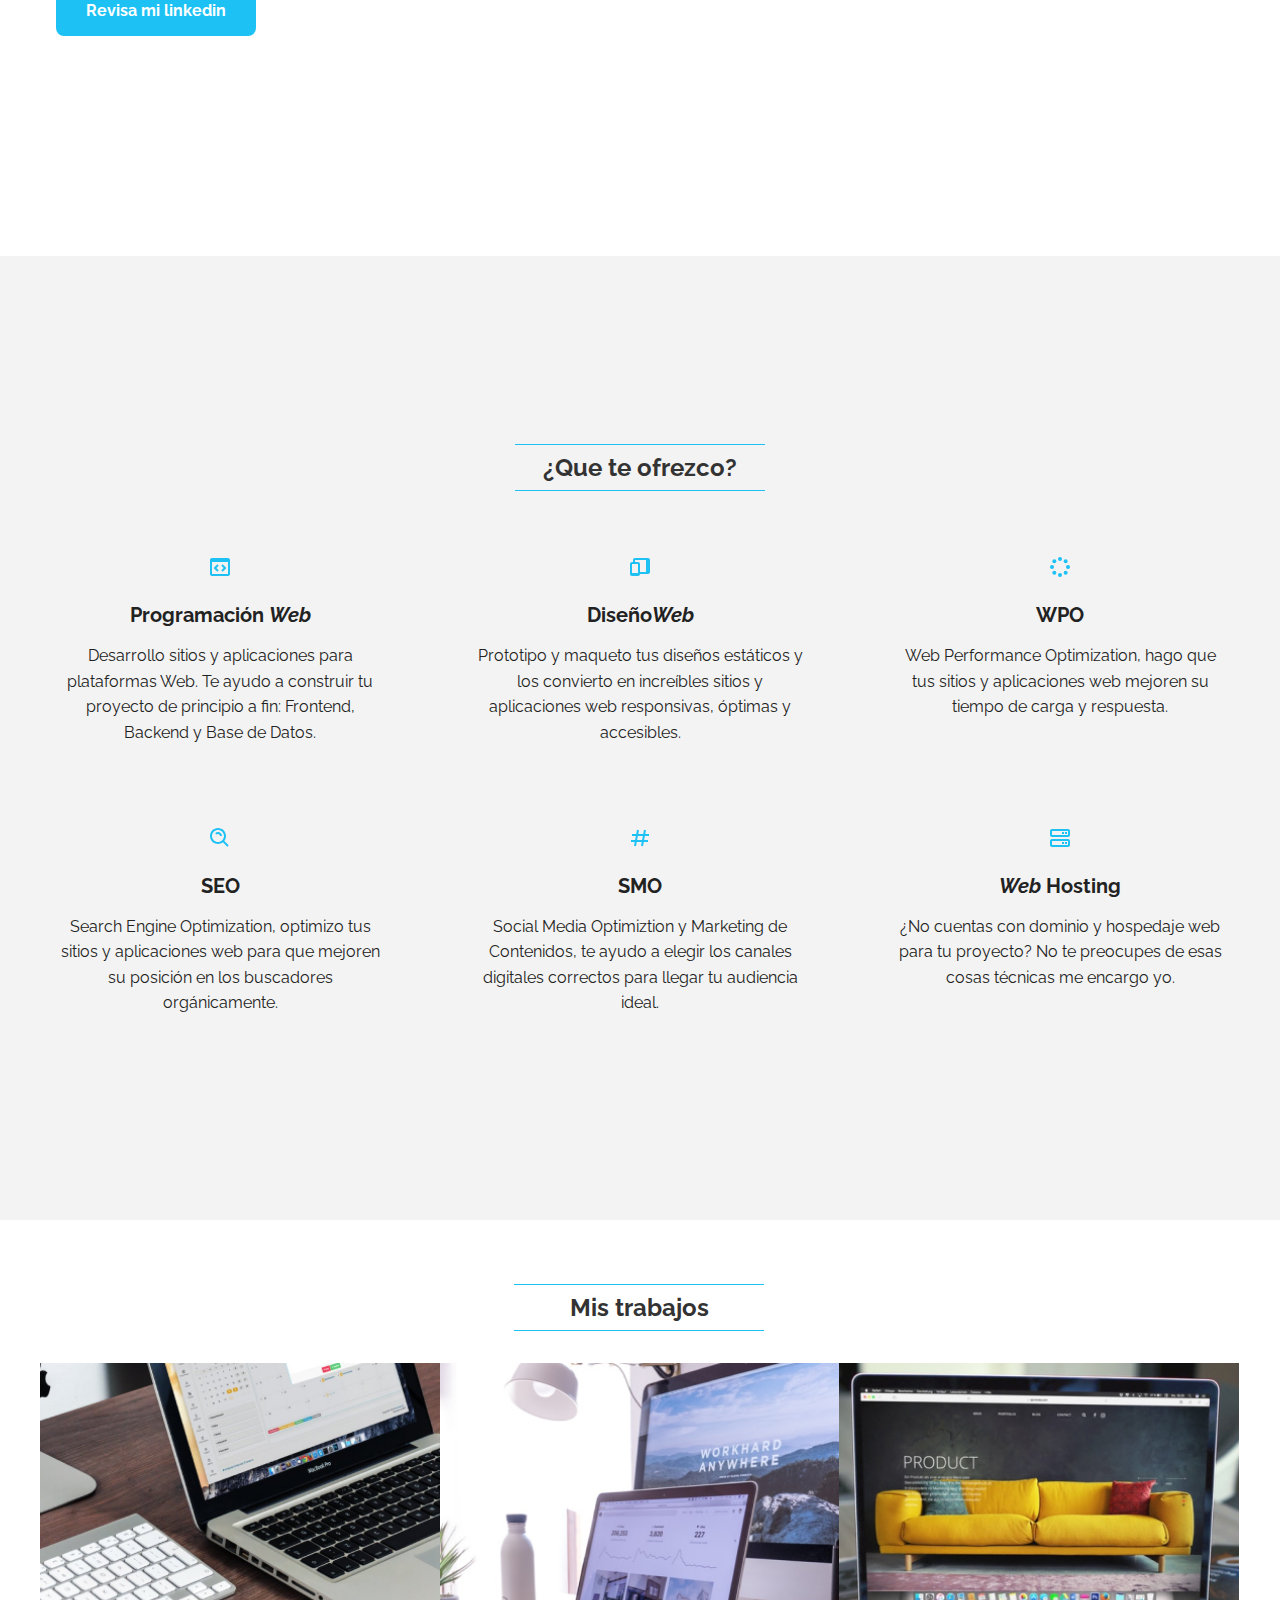
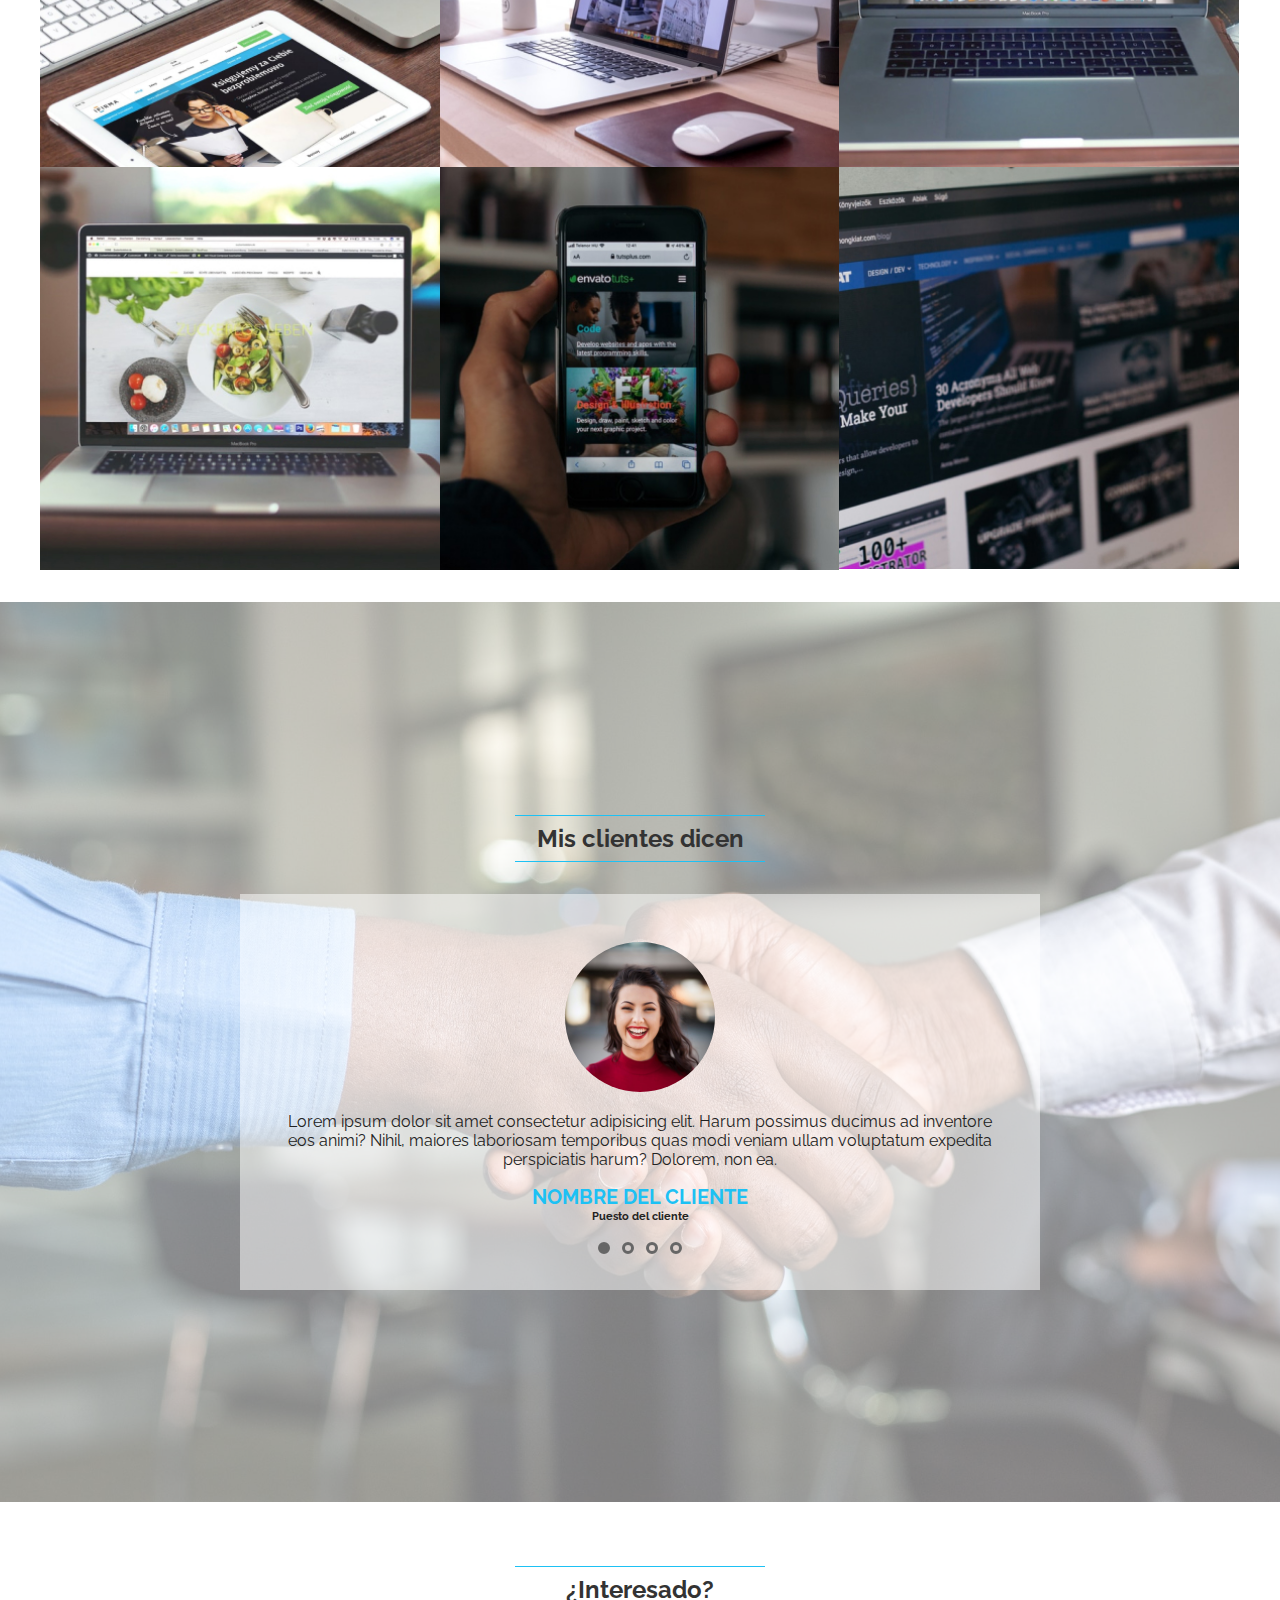
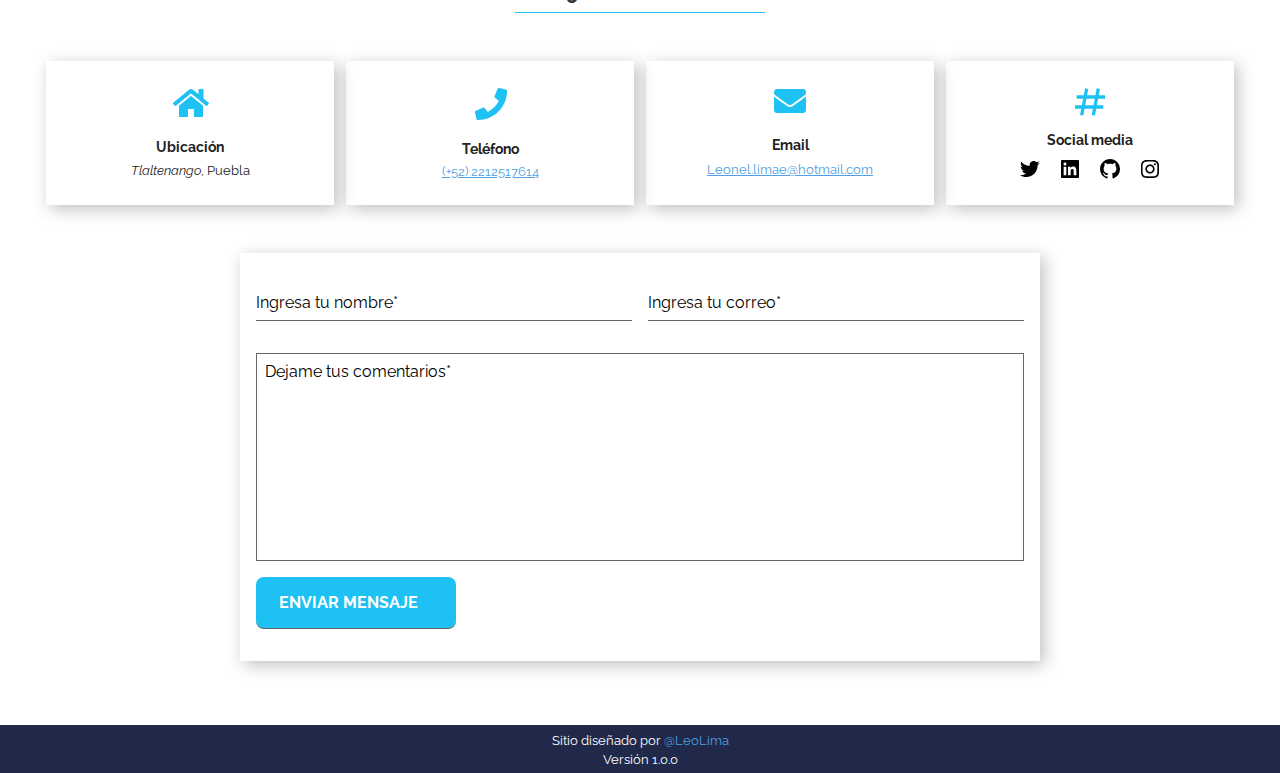
<file: Paginas web/Portafolio_CV/index.html>
<!DOCTYPE html>
<html lang="en">
<head>
    <meta charset="UTF-8">
    <meta http-equiv="X-UA-Compatible" content="IE=edge">
    <meta name="viewport" content="width=device-width, initial-scale=1.0">
    <link rel="preconnect" href="https://fonts.googleapis.com">
    <link rel="preconnect" href="https://fonts.gstatic.com" crossorigin>
    <link href="https://fonts.googleapis.com/css2?family=Raleway:wght@400;700&display=swap" rel="stylesheet">
    <link rel="stylesheet" href="style.css">
    <title>Portafolio CV - Leonel Lima</title>
    <meta name="description" content="Hola bienvenido a mi portafolio profesional digital, Soy Leonel Lima, Desarollador Web.">
    <meta property="canonical" href="https://leolima.github.io/portafolio-cv">
    <link rel="favicon" href="https://leolima.github.io/portafolio-cv/assets/favicon-leo.png">
    <link rel="apple-touch-icon" href="https://leolima.github.io/portafolio-cv/assets/favicon-leo.png">
    <meta name="theme-color" content="#1dc1f4">
    <meta name="twitter.card" content="summary">
    <meta property="og:type" content="website">
    <meta property="og:title" name="twitter.title" content="Portafolio CV - Leonel Lima">
    <meta property="og:image"  name="twitter.image" content="ruta-absoluta/assets/hero-image-home.jpg">
    <meta property="og:url"  name="twitter.url" content="ruta-absoluta">
    <meta property="og.description" name="twitter.description" content="Hola bienvenido a mi portafolio profesional digital, Soy Leonel Lima, Desarollador Web.">
</head>
<body>
<header class="header">
    <section class="container">
        <div class="logo"><a href="#acerca">Leo Lima</a></div>
    <button class="menu-btn">
        <svg xmlns="http://www.w3.org/2000/svg" width="24" height="24" viewBox="0 0 24 24"><path d="M4 6H20V8H4zM4 11H20V13H4zM4 16H20V18H4z"/></svg>
        <svg class="none" xmlns="http://www.w3.org/2000/svg" width="24" height="24" viewBox="0 0 24 24"><path d="M16.192 6.344L11.949 10.586 7.707 6.344 6.293 7.758 10.535 12 6.293 16.242 7.707 17.656 11.949 13.414 16.192 17.656 17.606 16.242 13.364 12 17.606 7.758z"/></svg>
    </button>
    <nav class="menu">
        <a href="#inicio">Inicio</a>
        <a href="#acerca">Acerca</a>
        <a href="#servicios">Servicios</a>
        <a href="#portafolio">Portafolio</a>
        <a href="#testimonios">Testimonios</a>
        <a href="#contacto">Contacto</a>
    </nav>
    </section>
</header>
<section id="inicio" class="home">
    <article class="hero-image" style="--hero-image:url('assets/hero-image-home.jpg'); --hero-attachment:fixed;">
        <aside class="hero-image-opacity" style="--hero-opacity-color:var(--black-alpha-color);">
            <div class="hero-image-content">
                <h2 class="hero-image-title" style="--hero-text-color:var(--white-color);">Bienvenidos <br> a mi sitio</h2>
                <br><br><br><br>
                <a href="#contacto" class="btn">CONTÁCTAME</a>
            </div>
        </aside>
    </article>
</section>
<section id="acerca" class="about section container full-lg-screen">
    <article class="text-lg-right">
        <aside class="text-center text-lg-right">
            <h1>Leonel Lima</h1>
            <h5>Diseño paginas <i>web</i></h5>
        </aside>
        <p>Experiencia en diseño de sitios <i>web,</i>  a trávez de la progrmación con HTML y CSS puro.</p>
        <p>Orientación a el diseño <i>web (frontend)</i>  ya que es apasionente para mi  la maquetación desde cero hasta interactividad de los componentes que dan vida a las páginas <i>web.</i> </p>
        <p>Disfruto llevar a cabo la maquetación e interactividad de interfaces <i>web,</i>  así como la optimización, para el buen posicionamiento y el rendimiento de carga de sitios <i>web</i> .</p>
        <p>También cuento con experiencia en el área de ingenieria en sistemas automotrices.</p>
        <div class="text-center text-lg-left">
            <a class="btn" href="https://www.linkedin.com/in/leonellimae/" target="_blank" rel="noopener">Revisa mi linkedin</a>
        </div>
    </article>
    <article>
        <img class="gray-scale" src="assets/Leo Lima.jfif" alt="Leonel Lima Foto">
    </article>
    <article>
        <h2 class="text-center text-lg-left">Mis habilidades</h2>
        <div class="progress">
            <p>
                <b>Desarrollo <i>Web frontend</i></b>
                <b>90%</b>
            </p>
            <progress value="90" min="0" max="100"></progress>
        </div>
        <div class="progress">
            <p>
                <b>Diseño <i>Web</i></b>
                <b>95%</b>
            </p>
            <progress value="95" min="0" max="100"></progress>
        </div>
        <div class="progress">
            <p>
                <b><i>WPO</i> y <i>SEO</i></b>
                <b>75%</b>
            </p>
            <progress value="75" min="0" max="100"></progress>
        </div>
        <div class="progress">
            <p>
                <b><i>WPO</i> y <i>SEO</i></b>
                <b>75%</b>
            </p>
            <progress value="75" min="0" max="100"></progress>
        </div>
        <div class="progress">
            <p>
                <b><i>Social Media</i> y <i>Marketing</i> de Contenidos</b>
                <b>80%</b>
            </p>
            <progress value="80" min="0" max="100"></progress>
        </div>
    </article>
</section>
<section id="servicios" class="services section bg-gray-light">
    <div class="container full-lg-screen">
        <h2 class="section-title">¿Que te ofrezco?</h2>
        <article class="service-card">
            <svg xmlns="http://www.w3.org/2000/svg" width="24" height="24" viewBox="0 0 24 24"><path d="M20,3H4C2.897,3,2,3.897,2,5v14c0,1.103,0.897,2,2,2h16c1.103,0,2-0.897,2-2V5C22,3.897,21.103,3,20,3z M4,19V7h16 l0.002,12H4z"/><path d="M9.293 9.293L5.586 13 9.293 16.707 10.707 15.293 8.414 13 10.707 10.707zM14.707 9.293L13.293 10.707 15.586 13 13.293 15.293 14.707 16.707 18.414 13z"/></svg>
            <h3>Programación <i>Web</i></h3>
            <p>Desarrollo sitios y aplicaciones para plataformas Web. Te ayudo a construir tu proyecto de principio a fin: Frontend, Backend y Base de Datos.</p>
        </article>
        <article class="service-card">
            <svg xmlns="http://www.w3.org/2000/svg" width="24" height="24" viewBox="0 0 24 24"><path d="M20,3H7C5.897,3,5,3.897,5,5v2H4C2.897,7,2,7.897,2,9v10c0,1.103,0.897,2,2,2h6c1.103,0,2-0.897,2-2h8c1.103,0,2-0.897,2-2 V5C22,3.897,21.103,3,20,3z M6,9h4l-0.003,9H4V9H6z M12,17V9c0-1.103-0.897-2-2-2H7V5h11v12H12z"/></svg>
            <h3>Diseño<i>Web</i></h3>
            <p>Prototipo y maqueto tus diseños estáticos y los convierto en increíbles sitios y aplicaciones web responsivas, óptimas y accesibles. </p>
        </article>
        <article class="service-card">
            <svg xmlns="http://www.w3.org/2000/svg" width="24" height="24" viewBox="0 0 24 24"><circle cx="12" cy="20" r="2"/><circle cx="12" cy="4" r="2"/><circle cx="6.343" cy="17.657" r="2"/><circle cx="17.657" cy="6.343" r="2"/><circle cx="4" cy="12" r="2.001"/><circle cx="20" cy="12" r="2"/><circle cx="6.343" cy="6.344" r="2"/><circle cx="17.657" cy="17.658" r="2"/></svg>
            <h3>WPO</h3>
            <p>Web Performance Optimization, hago que tus sitios y aplicaciones web mejoren su tiempo de carga y respuesta.</p>
        </article>
        <article class="service-card">
            <svg xmlns="http://www.w3.org/2000/svg" width="24" height="24" viewBox="0 0 24 24"><path d="M10,18c1.846,0,3.543-0.635,4.897-1.688l4.396,4.396l1.414-1.414l-4.396-4.396C17.365,13.543,18,11.846,18,10 c0-4.411-3.589-8-8-8s-8,3.589-8,8S5.589,18,10,18z M10,4c3.309,0,6,2.691,6,6s-2.691,6-6,6s-6-2.691-6-6S6.691,4,10,4z"/><path d="M11.412,8.586C11.791,8.966,12,9.468,12,10h2c0-1.065-0.416-2.069-1.174-2.828c-1.514-1.512-4.139-1.512-5.652,0 l1.412,1.416C9.346,7.83,10.656,7.832,11.412,8.586z"/></svg>
            <h3>SEO</h3>
            <p>Search Engine Optimization, optimizo tus sitios y aplicaciones web para que mejoren su posición en los buscadores orgánicamente.</p>
        </article>
        <article class="service-card">
            <svg xmlns="http://www.w3.org/2000/svg" width="24" height="24" viewBox="0 0 24 24"><path d="M16.018,3.815L15.232,8h-4.966l0.716-3.815L9.018,3.815L8.232,8H4v2h3.857l-0.751,4H3v2h3.731l-0.714,3.805l1.965,0.369 L8.766,16h4.966l-0.714,3.805l1.965,0.369L15.766,16H20v-2h-3.859l0.751-4H21V8h-3.733l0.716-3.815L16.018,3.815z M14.106,14H9.141 l0.751-4h4.966L14.106,14z"/></svg>
            <h3>SMO</h3>
            <p>Social Media Optimiztion y Marketing de Contenidos, te ayudo a elegir los canales digitales correctos para llegar tu audiencia ideal.</p>
        </article>
        <article class="service-card">
            <svg xmlns="http://www.w3.org/2000/svg" width="24" height="24" viewBox="0 0 24 24"><path fill="none" d="M4 15v4h16.002L20 15H4zM16 18h-2v-2h2V18zM19 18h-2v-2h2V18zM4 5v4h16.002L20 5H4zM16 8h-2V6h2V8zM19 8h-2V6h2V8z"/><path d="M20 3H4C2.897 3 2 3.897 2 5v4c0 1.103.897 2 2 2h16c1.103 0 2-.897 2-2V5C22 3.897 21.103 3 20 3zM4 9V5h16l.002 4H4zM20 13H4c-1.103 0-2 .897-2 2v4c0 1.103.897 2 2 2h16c1.103 0 2-.897 2-2v-4C22 13.897 21.103 13 20 13zM4 19v-4h16l.002 4H4z"/><path d="M17 6H19V8H17zM14 6H16V8H14zM17 16H19V18H17zM14 16H16V18H14z"/></svg>
            <h3><i>Web</i> Hosting</h3>
            <p>¿No cuentas con dominio y hospedaje web para tu proyecto? No te preocupes de esas cosas técnicas me encargo yo.</p>
        </article>
    </div>
</section>
<section id="portafolio" class="portfolio section">
    <div class="container">
    <h2 class="section-title">Mis trabajos</h2>
    <a href="#trabajo-01" class="portfolio-card">
        <img src="assets/portfolio-1.jpg" alt="Trabajo_01">
        <aside class="portfolio-card-info">
            <div>
            <h3>Proyecto 1</h3>
            <p>Lorem ipsum dolor, sit amet consectetur adipisicing elit. Accusantium laborum beatae hic voluptatibus! Repudiandae nesciunt repellat quibusdam nihil, nisi consequuntur tempore explicabo quam quisquam, necessitatibus aspernatur impedit illo repellendus ratione!</p>
            </div>
        </aside>
    </a>
    <a href="#trabajo-02" class="portfolio-card">
        <img src="assets/portfolio-2.jpg" alt="Trabajo_02">
        <aside class="portfolio-card-info">
            <div>
            <h3>Proyecto 2</h3>
            <p>Lorem ipsum dolor, sit amet consectetur adipisicing elit. Accusantium laborum beatae hic voluptatibus! Repudiandae nesciunt repellat quibusdam nihil, nisi consequuntur tempore explicabo quam quisquam, necessitatibus aspernatur impedit illo repellendus ratione!</p>
            </div>
        </aside>
    </a>
    <a href="#trabajo-03" class="portfolio-card">
        <img src="assets/portfolio-3.jpg" alt="Trabajo_03">
        <aside class="portfolio-card-info">
            <div>
            <h3>Proyecto 3</h3>
            <p>Lorem ipsum dolor, sit amet consectetur adipisicing elit. Accusantium laborum beatae hic voluptatibus! Repudiandae nesciunt repellat quibusdam nihil, nisi consequuntur tempore explicabo quam quisquam, necessitatibus aspernatur impedit illo repellendus ratione!</p>
            </div>
        </aside>
    </a>
    <a href="#trabajo-04" class="portfolio-card">
        <img src="assets/portfolio-4.jpg" alt="Trabajo_04">
        <aside class="portfolio-card-info">
            <div>
            <h3>Proyecto 4</h3>
            <p>Lorem ipsum dolor, sit amet consectetur adipisicing elit. Accusantium laborum beatae hic voluptatibus! Repudiandae nesciunt repellat quibusdam nihil, nisi consequuntur tempore explicabo quam quisquam, necessitatibus aspernatur impedit illo repellendus ratione!</p>
            </div>
        </aside>
    </a>
    <a href="#trabajo-05" class="portfolio-card">
        <img src="assets/portfolio-5.jpg" alt="Trabajo_05">
        <aside class="portfolio-card-info">
            <div>
            <h3>Proyecto 5</h3>
            <p>Lorem ipsum dolor, sit amet consectetur adipisicing elit. Accusantium laborum beatae hic voluptatibus! Repudiandae nesciunt repellat quibusdam nihil, nisi consequuntur tempore explicabo quam quisquam, necessitatibus aspernatur impedit illo repellendus ratione!</p>
            </div>
        </aside>
    </a>
    <a href="#trabajo-06" class="portfolio-card">
        <img src="assets/portfolio-6.jpg" alt="Trabajo_06">
        <aside class="portfolio-card-info">
            <div>
            <h3>Proyecto 6</h3>
            <p>Lorem ipsum dolor, sit amet consectetur adipisicing elit. Accusantium laborum beatae hic voluptatibus! Repudiandae nesciunt repellat quibusdam nihil, nisi consequuntur tempore explicabo quam quisquam, necessitatibus aspernatur impedit illo repellendus ratione!</p>
            </div>
        </aside>
    </a>
    </div>
</section>
<article class="modal" id="trabajo-01">
    <div class="modal-content">
        <a href="#close" class="modal-close">
            <svg xmlns="http://www.w3.org/2000/svg" width="24" height="24" viewBox="0 0 24 24"><path d="M12,2C6.486,2,2,6.486,2,12s4.486,10,10,10s10-4.486,10-10S17.514,2,12,2z M16.207,14.793l-1.414,1.414L12,13.414 l-2.793,2.793l-1.414-1.414L10.586,12L7.793,9.207l1.414-1.414L12,10.586l2.793-2.793l1.414,1.414L13.414,12L16.207,14.793z"/></svg>
        </a>
        <article class="portfolio-modal">
            <img src="assets/portfolio-1.jpg" alt="Trabajo 1">
            <div class="portfolio-info">
                <h3>Nombre del proyecto 1</h3>
                <p>Lorem ipsum, dolor sit amet consectetur adipisicing elit. Totam, magnam. Reprehenderit earum vero et nihil quaerat consequuntur ducimus itaque dolor. Vitae, id praesentium et repudiandae maxime dolor sed officiis deleniti!</p>
                <aside class="portfolio-details">
                    <small><b>CLIENTE:</b></small>
                    <small>Nombre del cliente</small>
                    <small><b>FECHA:</b></small>
                    <small>23 Diciembre 2020</small>
                    <small><b>TIPO DE PROYECTO:</b></small>
                    <small>Diseño de página</small>
                    <small><b>ENLACE:</b></small>
                    <small>No disponible</small>
                </aside>
            </div>
        </article>
    </div>
</article>
<article class="modal" id="trabajo-02">
    <div class="modal-content">
        <a href="#close" class="modal-close">
            <svg xmlns="http://www.w3.org/2000/svg" width="24" height="24" viewBox="0 0 24 24"><path d="M12,2C6.486,2,2,6.486,2,12s4.486,10,10,10s10-4.486,10-10S17.514,2,12,2z M16.207,14.793l-1.414,1.414L12,13.414 l-2.793,2.793l-1.414-1.414L10.586,12L7.793,9.207l1.414-1.414L12,10.586l2.793-2.793l1.414,1.414L13.414,12L16.207,14.793z"/></svg>
        </a>
        <article class="portfolio-modal">
            <img src="assets/portfolio-2.jpg" alt="Trabajo 2">
            <div class="portfolio-info">
                <h3>Nombre del proyecto 2</h3>
                <p>Lorem ipsum, dolor sit amet consectetur adipisicing elit. Totam, magnam. Reprehenderit earum vero et nihil quaerat consequuntur ducimus itaque dolor. Vitae, id praesentium et repudiandae maxime dolor sed officiis deleniti!</p>
                <aside class="portfolio-details">
                    <small><b>CLIENTE:</b></small>
                    <small>Nombre del cliente</small>
                    <small><b>FECHA:</b></small>
                    <small>23 Diciembre 2020</small>
                    <small><b>TIPO DE PROYECTO:</b></small>
                    <small>Diseño de página</small>
                    <small><b>ENLACE:</b></small>
                    <small>No disponible</small>
                </aside>
            </div>
        </article>
    </div>
</article>
<article class="modal" id="trabajo-03">
    <div class="modal-content">
        <a href="#close" class="modal-close">
            <svg xmlns="http://www.w3.org/2000/svg" width="24" height="24" viewBox="0 0 24 24"><path d="M12,2C6.486,2,2,6.486,2,12s4.486,10,10,10s10-4.486,10-10S17.514,2,12,2z M16.207,14.793l-1.414,1.414L12,13.414 l-2.793,2.793l-1.414-1.414L10.586,12L7.793,9.207l1.414-1.414L12,10.586l2.793-2.793l1.414,1.414L13.414,12L16.207,14.793z"/></svg>
        </a>
        <article class="portfolio-modal">
            <img src="assets/portfolio-3.jpg" alt="Trabajo 3">
            <div class="portfolio-info">
                <h3>Nombre del proyecto 3</h3>
                <p>Lorem ipsum, dolor sit amet consectetur adipisicing elit. Totam, magnam. Reprehenderit earum vero et nihil quaerat consequuntur ducimus itaque dolor. Vitae, id praesentium et repudiandae maxime dolor sed officiis deleniti!</p>
                <aside class="portfolio-details">
                    <small><b>CLIENTE:</b></small>
                    <small>Nombre del cliente</small>
                    <small><b>FECHA:</b></small>
                    <small>23 Diciembre 2020</small>
                    <small><b>TIPO DE PROYECTO:</b></small>
                    <small>Diseño de página</small>
                    <small><b>ENLACE:</b></small>
                    <small>No disponible</small>
                </aside>
            </div>
        </article>
    </div>
</article>
<article class="modal" id="trabajo-04">
    <div class="modal-content">
        <a href="#close" class="modal-close">
            <svg xmlns="http://www.w3.org/2000/svg" width="24" height="24" viewBox="0 0 24 24"><path d="M12,2C6.486,2,2,6.486,2,12s4.486,10,10,10s10-4.486,10-10S17.514,2,12,2z M16.207,14.793l-1.414,1.414L12,13.414 l-2.793,2.793l-1.414-1.414L10.586,12L7.793,9.207l1.414-1.414L12,10.586l2.793-2.793l1.414,1.414L13.414,12L16.207,14.793z"/></svg>
        </a>
        <article class="portfolio-modal">
            <img src="assets/portfolio-4.jpg" alt="Trabajo 4">
            <div class="portfolio-info">
                <h3>Nombre del proyecto 4</h3>
                <p>Lorem ipsum, dolor sit amet consectetur adipisicing elit. Totam, magnam. Reprehenderit earum vero et nihil quaerat consequuntur ducimus itaque dolor. Vitae, id praesentium et repudiandae maxime dolor sed officiis deleniti!</p>
                <aside class="portfolio-details">
                    <small><b>CLIENTE:</b></small>
                    <small>Nombre del cliente</small>
                    <small><b>FECHA:</b></small>
                    <small>23 Diciembre 2020</small>
                    <small><b>TIPO DE PROYECTO:</b></small>
                    <small>Diseño de página</small>
                    <small><b>ENLACE:</b></small>
                    <small>No disponible</small>
                </aside>
            </div>
        </article>
    </div>
</article>
<article class="modal" id="trabajo-05">
    <div class="modal-content">
        <a href="#close" class="modal-close">
            <svg xmlns="http://www.w3.org/2000/svg" width="24" height="24" viewBox="0 0 24 24"><path d="M12,2C6.486,2,2,6.486,2,12s4.486,10,10,10s10-4.486,10-10S17.514,2,12,2z M16.207,14.793l-1.414,1.414L12,13.414 l-2.793,2.793l-1.414-1.414L10.586,12L7.793,9.207l1.414-1.414L12,10.586l2.793-2.793l1.414,1.414L13.414,12L16.207,14.793z"/></svg>
        </a>
        <article class="portfolio-modal">
            <img src="assets/portfolio-5.jpg" alt="Trabajo 5">
            <div class="portfolio-info">
                <h3>Nombre del proyecto 5</h3>
                <p>Lorem ipsum, dolor sit amet consectetur adipisicing elit. Totam, magnam. Reprehenderit earum vero et nihil quaerat consequuntur ducimus itaque dolor. Vitae, id praesentium et repudiandae maxime dolor sed officiis deleniti!</p>
                <aside class="portfolio-details">
                    <small><b>CLIENTE:</b></small>
                    <small>Nombre del cliente</small>
                    <small><b>FECHA:</b></small>
                    <small>23 Diciembre 2020</small>
                    <small><b>TIPO DE PROYECTO:</b></small>
                    <small>Diseño de página</small>
                    <small><b>ENLACE:</b></small>
                    <small>No disponible</small>
                </aside>
            </div>
        </article>
    </div>
</article>
<article class="modal" id="trabajo-06">
    <div class="modal-content">
        <a href="#close" class="modal-close">
            <svg xmlns="http://www.w3.org/2000/svg" width="24" height="24" viewBox="0 0 24 24"><path d="M12,2C6.486,2,2,6.486,2,12s4.486,10,10,10s10-4.486,10-10S17.514,2,12,2z M16.207,14.793l-1.414,1.414L12,13.414 l-2.793,2.793l-1.414-1.414L10.586,12L7.793,9.207l1.414-1.414L12,10.586l2.793-2.793l1.414,1.414L13.414,12L16.207,14.793z"/></svg>
        </a>
        <article class="portfolio-modal">
            <img src="assets/portfolio-6.jpg" alt="Trabajo 6">
            <div class="portfolio-info">
                <h3>Nombre del proyecto 6</h3>
                <p>Lorem ipsum, dolor sit amet consectetur adipisicing elit. Totam, magnam. Reprehenderit earum vero et nihil quaerat consequuntur ducimus itaque dolor. Vitae, id praesentium et repudiandae maxime dolor sed officiis deleniti!</p>
                <aside class="portfolio-details">
                    <small><b>CLIENTE:</b></small>
                    <small>Nombre del cliente</small>
                    <small><b>FECHA:</b></small>
                    <small>23 Diciembre 2020</small>
                    <small><b>TIPO DE PROYECTO:</b></small>
                    <small>Diseño de página</small>
                    <small><b>ENLACE:</b></small>
                    <small>No disponible</small>
                </aside>
            </div>
        </article>
    </div>
</article>
<section id="testimonios" class="testimonials">
    <article class="hero-image" style="--hero-image:url('assets/hero-image-customers.jpg'); --hero-attachment:scroll;">
        <aside class="hero-image-opacity" style="--hero-opacity-color:var(--white-alpha-color);">
            <div class="hero-image-content">
                <div class="container">
                    <h2 class="section-title">Mis clientes dicen</h2>
                    <article class="carousel" style="--carousel-bg-color:var(--white-alpha-color);">
                    <input type="radio" name="slides" id="slide-1" checked>
                    <input type="radio" name="slides" id="slide-2">
                    <input type="radio" name="slides" id="slide-3">
                    <input type="radio" name="slides" id="slide-4">
                    <ul class="slides">
                        <li class="slide">
                            <img src="assets/customer-1.jpg" alt="Cliente-1" class="avatar">
                            <blockquote>Lorem ipsum dolor sit amet consectetur adipisicing elit. Harum possimus ducimus ad inventore eos animi? Nihil, maiores laboriosam temporibus quas modi veniam ullam voluptatum expedita perspiciatis harum? Dolorem, non ea.</blockquote>
                            <h3 class="text-first-color">NOMBRE DEL CLIENTE</h3>
                            <H6>Puesto del cliente</H6>
                        </li>
                        <li class="slide">
                            <img src="assets/customer-2.jpg" alt="Cliente-2" class="avatar">
                            <blockquote>Lorem ipsum dolor sit amet consectetur adipisicing elit. Harum possimus ducimus ad inventore eos animi? Nihil, maiores laboriosam temporibus quas modi veniam ullam voluptatum expedita perspiciatis harum? Dolorem, non ea.</blockquote>
                            <h3 class="text-first-color">NOMBRE DEL CLIENTE</h3>
                            <H6>Puesto del cliente</H6>
                        </li>
                        <li class="slide">
                            <img src="assets/customer-1.jpg" alt="Cliente-3"  class="avatar">
                            <blockquote>Lorem ipsum dolor sit amet consectetur adipisicing elit. Harum possimus ducimus ad inventore eos animi? Nihil, maiores laboriosam temporibus quas modi veniam ullam voluptatum expedita perspiciatis harum? Dolorem, non ea.</blockquote>
                            <h3 class="text-first-color">NOMBRE DEL CLIENTE</h3>
                            <H6>Puesto del cliente</H6>
                        </li>
                        <li class="slide">
                            <img src="assets/customer-2.jpg" alt="Cliente-4"   class="avatar">
                            <blockquote>Lorem ipsum dolor sit amet consectetur adipisicing elit. Harum possimus ducimus ad inventore eos animi? Nihil, maiores laboriosam temporibus quas modi veniam ullam voluptatum expedita perspiciatis harum? Dolorem, non ea.</blockquote>
                            <h3 class="text-first-color">NOMBRE DEL CLIENTE</h3>
                            <H6>Puesto del cliente</H6>
                        </li>
                    </ul>
                    <aside class="slides-nav">
                        <label for="slide-1" id="dot-1"></label>
                        <label for="slide-2" id="dot-2"></label>
                        <label for="slide-3" id="dot-3"></label>
                        <label for="slide-4" id="dot-4"></label>
                    </aside>
                    </article>
                </div>
            </div>
        </aside>
    </article>
</section>
<section id="contacto" class="contact section">
    <div class="container">
        <h2 class="section-title">¿Interesado?</h2>
        <article class="contact-cards">
            <aside class="contact-card box-shadow-1">
                <svg width="37" height="28" viewBox="0 0 37 28" fill="none" xmlns="http://www.w3.org/2000/svg">
                    <path d="M18.5 7.3125L7 16.8125V27C7 27.5625 7.4375 28 8 28H15C15.5 28 15.9375 27.5625 15.9375 27V21C15.9375 20.5 16.4375 20 16.9375 20H20.9375C21.5 20 21.9375 20.5 21.9375 21V27C21.9375 27.5625 22.4375 28 22.9375 28H30C30.5 28 31 27.5625 31 27V16.75L19.4375 7.3125C19.3125 7.1875 19.125 7.125 19 7.125C18.8125 7.125 18.625 7.1875 18.5 7.3125ZM36.6875 13.75L31.5 9.4375V0.8125C31.5 0.375 31.125 0.0625 30.75 0.0625H27.25C26.8125 0.0625 26.5 0.375 26.5 0.8125V5.3125L20.875 0.6875C20.375 0.3125 19.6875 0.0625 19 0.0625C18.25 0.0625 17.5625 0.3125 17.0625 0.6875L1.25 13.75C1.0625 13.875 0.9375 14.125 0.9375 14.3125C0.9375 14.5 1.0625 14.6875 1.125 14.8125L2.75 16.75C2.875 16.9375 3.0625 17 3.3125 17C3.5 17 3.6875 16.9375 3.8125 16.8125L18.5 4.75C18.625 4.625 18.8125 4.5625 19 4.5625C19.125 4.5625 19.3125 4.625 19.4375 4.75L34.125 16.8125C34.25 16.9375 34.4375 17 34.625 17C34.875 17 35.0625 16.9375 35.1875 16.75L36.8125 14.8125C36.9375 14.6875 37 14.5 37 14.3125C37 14.125 36.875 13.875 36.6875 13.75Z"/>
                </svg>
                <h5>Ubicación</h5>
                <small><i>Tlaltenango</i>, Puebla</small>
            </aside>
            <aside class="contact-card box-shadow-1">
                <svg width="33" height="32" viewBox="0 0 33 32" fill="none" xmlns="http://www.w3.org/2000/svg">
                    <path d="M31.8125 1.5625L25.3125 0.0625C24.625 -0.125 23.875 0.25 23.5625 0.9375L20.5625 7.9375C20.3125 8.5625 20.5 9.25 21 9.6875L24.8125 12.8125C22.5625 17.5625 18.625 21.5625 13.75 23.875L10.625 20.0625C10.1875 19.5625 9.5 19.375 8.875 19.625L1.875 22.625C1.1875 22.9375 0.875 23.6875 1 24.375L2.5 30.875C2.6875 31.5625 3.25 32 4 32C20 32 33 19.0625 33 3C33 2.3125 32.5 1.75 31.8125 1.5625Z" fill="#D90062"/>
                    </svg>
                    
                <h5>Teléfono</h5>
                <small><a href="tel:2212517614">(+52) 2212517614</a></small>
            </aside>
            <aside class="contact-card box-shadow-1">
                <svg class="color" width="32" height="24" viewBox="0 0 32 24" fill="none" xmlns="http://www.w3.org/2000/svg">
                    <path d="M31.375 7.9375C29.9375 9.0625 28.125 10.4375 21.75 15.0625C20.5 16 18.1875 18.0625 16 18.0625C13.75 18.0625 11.5 16 10.1875 15.0625C3.8125 10.4375 2 9.0625 0.5625 7.9375C0.3125 7.75 0 7.9375 0 8.25V21C0 22.6875 1.3125 24 3 24H29C30.625 24 32 22.6875 32 21V8.25C32 7.9375 31.625 7.75 31.375 7.9375ZM16 16C17.4375 16.0625 19.5 14.1875 20.5625 13.4375C28.875 7.4375 29.5 6.875 31.375 5.375C31.75 5.125 32 4.6875 32 4.1875V3C32 1.375 30.625 0 29 0H3C1.3125 0 0 1.375 0 3V4.1875C0 4.6875 0.1875 5.125 0.5625 5.375C2.4375 6.875 3.0625 7.4375 11.375 13.4375C12.4375 14.1875 14.5 16.0625 16 16Z"/>
                    </svg>                    
                <h5>Email</h5>
                <small><a href="mailto:Leonel.limae@hotmail.com">Leonel.limae@hotmail.com</a></small>
            </aside>
            <aside class="contact-card box-shadow-1">
                <svg xmlns="http://www.w3.org/2000/svg" width="2.5rem" height="2.5rem" viewBox="0 0 24 24"><path d="M16.018,3.815L15.232,8h-4.966l0.716-3.815L9.018,3.815L8.232,8H4v2h3.857l-0.751,4H3v2h3.731l-0.714,3.805l1.965,0.369 L8.766,16h4.966l-0.714,3.805l1.965,0.369L15.766,16H20v-2h-3.859l0.751-4H21V8h-3.733l0.716-3.815L16.018,3.815z M14.106,14H9.141 l0.751-4h4.966L14.106,14z"/></svg>
                <h5>Social media</h5>
                <small class="social-media">
                    <a href="https://twitter.com/?lang=es" target="_blank" rel="noopener">
                        <svg xmlns="http://www.w3.org/2000/svg" width="24" height="24" viewBox="0 0 24 24"><path class="intento" d="M19.633,7.997c0.013,0.175,0.013,0.349,0.013,0.523c0,5.325-4.053,11.461-11.46,11.461c-2.282,0-4.402-0.661-6.186-1.809	c0.324,0.037,0.636,0.05,0.973,0.05c1.883,0,3.616-0.636,5.001-1.721c-1.771-0.037-3.255-1.197-3.767-2.793	c0.249,0.037,0.499,0.062,0.761,0.062c0.361,0,0.724-0.05,1.061-0.137c-1.847-0.374-3.23-1.995-3.23-3.953v-0.05	c0.537,0.299,1.16,0.486,1.82,0.511C3.534,9.419,2.823,8.184,2.823,6.787c0-0.748,0.199-1.434,0.548-2.032	c1.983,2.443,4.964,4.04,8.306,4.215c-0.062-0.3-0.1-0.611-0.1-0.923c0-2.22,1.796-4.028,4.028-4.028	c1.16,0,2.207,0.486,2.943,1.272c0.91-0.175,1.782-0.512,2.556-0.973c-0.299,0.935-0.936,1.721-1.771,2.22	c0.811-0.088,1.597-0.312,2.319-0.624C21.104,6.712,20.419,7.423,19.633,7.997z"/></svg>
                    </a>
                    <a href="https://www.linkedin.com/in/leonellimae/" target="_blank" rel="noopener">
                        <svg xmlns="http://www.w3.org/2000/svg" width="24" height="24" viewBox="0 0 24 24"><path d="M20,3H4C3.447,3,3,3.448,3,4v16c0,0.552,0.447,1,1,1h16c0.553,0,1-0.448,1-1V4C21,3.448,20.553,3,20,3z M8.339,18.337H5.667	v-8.59h2.672V18.337z M7.003,8.574c-0.856,0-1.548-0.694-1.548-1.548s0.691-1.548,1.548-1.548c0.854,0,1.548,0.693,1.548,1.548	S7.857,8.574,7.003,8.574z M18.338,18.337h-2.669V14.16c0-0.996-0.018-2.277-1.388-2.277c-1.39,0-1.601,1.086-1.601,2.207v4.248	h-2.667v-8.59h2.56v1.174h0.037c0.355-0.675,1.227-1.387,2.524-1.387c2.704,0,3.203,1.778,3.203,4.092V18.337z"/></svg>
                    </a>
                    <a href="https://github.com/LeoLimaEsp" target="_blank" rel="noopener">
                        <svg xmlns="http://www.w3.org/2000/svg" width="24" height="24" viewBox="0 0 24 24"><path fill-rule="evenodd" clip-rule="evenodd" d="M12.026,2c-5.509,0-9.974,4.465-9.974,9.974c0,4.406,2.857,8.145,6.821,9.465	c0.499,0.09,0.679-0.217,0.679-0.481c0-0.237-0.008-0.865-0.011-1.696c-2.775,0.602-3.361-1.338-3.361-1.338	c-0.452-1.152-1.107-1.459-1.107-1.459c-0.905-0.619,0.069-0.605,0.069-0.605c1.002,0.07,1.527,1.028,1.527,1.028	c0.89,1.524,2.336,1.084,2.902,0.829c0.091-0.645,0.351-1.085,0.635-1.334c-2.214-0.251-4.542-1.107-4.542-4.93	c0-1.087,0.389-1.979,1.024-2.675c-0.101-0.253-0.446-1.268,0.099-2.64c0,0,0.837-0.269,2.742,1.021	c0.798-0.221,1.649-0.332,2.496-0.336c0.849,0.004,1.701,0.115,2.496,0.336c1.906-1.291,2.742-1.021,2.742-1.021	c0.545,1.372,0.203,2.387,0.099,2.64c0.64,0.696,1.024,1.587,1.024,2.675c0,3.833-2.33,4.675-4.552,4.922	c0.355,0.308,0.675,0.916,0.675,1.846c0,1.334-0.012,2.41-0.012,2.737c0,0.267,0.178,0.577,0.687,0.479	C19.146,20.115,22,16.379,22,11.974C22,6.465,17.535,2,12.026,2z"/></svg>
                    </a>
                    <a href="https://www.instagram.com/itss_leeoo/" target="_blank" rel="noopener">
                        <svg xmlns="http://www.w3.org/2000/svg" width="24" height="24" viewBox="0 0 24 24"><path d="M11.999,7.377c-2.554,0-4.623,2.07-4.623,4.623c0,2.554,2.069,4.624,4.623,4.624c2.552,0,4.623-2.07,4.623-4.624	C16.622,9.447,14.551,7.377,11.999,7.377L11.999,7.377z M11.999,15.004c-1.659,0-3.004-1.345-3.004-3.003	c0-1.659,1.345-3.003,3.004-3.003s3.002,1.344,3.002,3.003C15.001,13.659,13.658,15.004,11.999,15.004L11.999,15.004z"/><circle cx="16.806" cy="7.207" r="1.078"/><path d="M20.533,6.111c-0.469-1.209-1.424-2.165-2.633-2.632c-0.699-0.263-1.438-0.404-2.186-0.42	c-0.963-0.042-1.268-0.054-3.71-0.054s-2.755,0-3.71,0.054C7.548,3.074,6.809,3.215,6.11,3.479C4.9,3.946,3.945,4.902,3.477,6.111	c-0.263,0.7-0.404,1.438-0.419,2.186c-0.043,0.962-0.056,1.267-0.056,3.71c0,2.442,0,2.753,0.056,3.71	c0.015,0.748,0.156,1.486,0.419,2.187c0.469,1.208,1.424,2.164,2.634,2.632c0.696,0.272,1.435,0.426,2.185,0.45	c0.963,0.042,1.268,0.055,3.71,0.055s2.755,0,3.71-0.055c0.747-0.015,1.486-0.157,2.186-0.419c1.209-0.469,2.164-1.424,2.633-2.633	c0.263-0.7,0.404-1.438,0.419-2.186c0.043-0.962,0.056-1.267,0.056-3.71s0-2.753-0.056-3.71C20.941,7.57,20.801,6.819,20.533,6.111z M19.315,15.643c-0.007,0.576-0.111,1.147-0.311,1.688c-0.305,0.787-0.926,1.409-1.712,1.711c-0.535,0.199-1.099,0.303-1.67,0.311	c-0.95,0.044-1.218,0.055-3.654,0.055c-2.438,0-2.687,0-3.655-0.055c-0.569-0.007-1.135-0.112-1.669-0.311	c-0.789-0.301-1.414-0.923-1.719-1.711c-0.196-0.534-0.302-1.099-0.311-1.669c-0.043-0.95-0.053-1.218-0.053-3.654	c0-2.437,0-2.686,0.053-3.655c0.007-0.576,0.111-1.146,0.311-1.687c0.305-0.789,0.93-1.41,1.719-1.712	c0.534-0.198,1.1-0.303,1.669-0.311c0.951-0.043,1.218-0.055,3.655-0.055c2.437,0,2.687,0,3.654,0.055	c0.571,0.007,1.135,0.112,1.67,0.311c0.786,0.303,1.407,0.925,1.712,1.712c0.196,0.534,0.302,1.099,0.311,1.669	c0.043,0.951,0.054,1.218,0.054,3.655c0,2.436,0,2.698-0.043,3.654H19.315z"/></svg>
                    </a>
                </small>
            </aside>
        </article>
        <form class="contact-form box-shadow-1">
            <input type="text" name="Nombre" placeholder="Ingresa tu nombre*" title="Nombre solo acepta letras y espacios en blanco" pattern="^[A-Za-zÑñÁáÉéÍíÓóÚúÜü\s]+$" required>
            <input type="email" name="email" placeholder="Ingresa tu correo*" title="Email incorrecto" pattern="^[a-z0-9]+(\.[_a-z0-9]+)*@[a-z0-9-]+(\.[a-z0-9-]+)*(\.[a-z]{2,15})$" required>
            <textarea name="comments" cols="50" rows="10" placeholder="Dejame tus comentarios*" required></textarea>
            <div class="contact-form-loader text-center none">
                <img src="assets/loader.svg" alt="Enviando">
            </div>
            <input class="btn" type="submit" value="ENVIAR MENSAJE">
        </form>
        <article class="modal" id="gracias">
            <div class="modal-content">
                <article class="contact-form-response">
                    <h3>!  Muchas gracias  ¡
                        <br>
                        por tu comentario
                    </h3>
                    <svg xmlns="http://www.w3.org/2000/svg" width="24" height="24" viewBox="0 0 24 24"><path d="M12,18c4,0,5-4,5-4H7C7,14,8,18,12,18z"/><path d="M12,2C6.486,2,2,6.486,2,12c0,5.514,4.486,10,10,10s10-4.486,10-10C22,6.486,17.514,2,12,2z M12,20c-4.411,0-8-3.589-8-8 s3.589-8,8-8s8,3.589,8,8S16.411,20,12,20z"/><path d="M13 12l2 .012C15.012 11.55 15.194 11 16 11s.988.55 1 1h2c0-1.206-.799-3-3-3S13 10.794 13 12zM8 11c.806 0 .988.55 1 1h2c0-1.206-.799-3-3-3s-3 1.794-3 3l2 .012C7.012 11.55 7.194 11 8 11z"/></svg>
                </article>
            </div>
        </article>
    </div>
</section>
<footer>               
    <small>Sitio diseñado por <a href="#acerca" target="" rel="noopener">@LeoLima</a></small> <br> <small>Versión 1.0.0</small>
    
</footer>
<script src="script.js"></script>
</body>
</html>
</file>
<file: portafolio-cv/style.css>
/* ********** Custom properties ********** */
:root{
    --first-color:#1DC1F4;
    --first-alpha-color:rgba(29, 193, 244, 0.7);
    --second-color: #14192D;
    --second-alpha-color:rgba(20, 25, 45, 0.75);
    --third-color:#501464;
    --thir-alpha-color: rgba(80, 20, 100, 0.75);
    --white-color:#FFFFFF;
    --gray-light-color:#F3F3F3;
    --gray-color: #CCCCCC;
    --gray-dark-color:#666666;
    --black-color:#000000;
    --link-color:#509EE3;
    --title-color:#333333;
    --text-color:#222222;
    --white-alpha-color: rgba(255, 255, 255, 0.5);
    --black-alpha-color:rgba(0, 0, 0, 0.5);
    --font:"Raleway", sans-serif; 
    --max-width:1200px;
    --header-height:4rem;
    --iconos-interesado:rgb(248, 8, 8);
    --hero-image-phone:url('assets/hero-image-phone.jpg');
    --hero-image-phone-customers:url('assets/hero-image-customers.jpg');
}
/* ********** Reset ********** */
html{
    box-sizing: border-box;
    font-family: var(--font);
    font-size: 16px;
    scroll-behavior: smooth;
}

*,
*::after,
*::before{
    box-sizing: inherit;
}

body{
    margin: 0;
    overflow-x: hidden;
    color: var(--text-color);
}

a{
    color: var(--link-color);
}

a:hover{
    opacity: 0.75;
}

h1{
    margin: 0;
    font-size: 2rem;
}

h2{
    margin: 0;
    font-size: 1.5rem;
}

h3{
    margin: 0;
    font-size: 1.25rem;
}

h4{
    margin: 0;
    font-size: 1rem;
}

h5{
    margin: 0;
    font-size: 0.85rem;
}

h6{
    margin: 0;
    font-size: 0.7rem;
}

img{
    max-width: 100%;
    height: auto;
}

p{
    line-height: 1.6; 
}


/* ********** Components ********** */

/* ***Carousel */
@keyframes carousel-slide{
    0%{
        transform: translateX(0%);
    }

    25%{
        transform: translateX(-25%);
    }

    50%{
        transform: translateX(-50%);
    }

    75%{
        transform: translateX(-75%);
    }
}

.carousel{
    margin: 2rem auto;
    padding: 2rem 0;
    max-width: 800px;
    text-align: center;
    background-color:var(--carousel-bg-color);
    overflow-x: hidden;
}

.carousel .slides{
    padding-left: 0;
    /* 100% por cada slide que se agrege */
    width: 400%;
    display: flex;
    list-style: none;
    transition: transform 0.5s ease-in-out ;
    animation: carousel-slide 12s ease-in-out 2s;
}

.carousel > input{
    display: none;
}

.carousel label{
    border: medium solid var(--gray-dark-color);
    border-radius: 50%;
    display: inline-block;
    width: 0.75rem;
    height: 0.75rem;
    cursor: pointer;
    margin: 0 0.25rem;
}

#slide-1:checked ~ .slides{
    /* se debe dividir la cantidad de slides que se ingresaran entre 100% por cada movimiento */
    transform: translateX(0%);
}

#slide-2:checked ~ .slides{
    /* se debe dividir la cantidad de slides que se ingresaran entre 100% por cada movimiento */
    transform: translateX(-25%);
}

#slide-3:checked ~ .slides{
    /* se debe dividir la cantidad de slides que se ingresaran entre 100% por cada movimiento */
    transform: translateX(-50%);
}

#slide-4:checked ~ .slides{
    /* se debe dividir la cantidad de slides que se ingresaran entre 100% por cada movimiento */
    transform: translateX(-75%);
}

#slide-1:checked ~ .slides-nav #dot-1{
    background-color: var(--gray-dark-color);
}

#slide-2:checked ~ .slides-nav #dot-2{
    background-color: var(--gray-dark-color);
}

#slide-3:checked ~ .slides-nav #dot-3{
    background-color: var(--gray-dark-color);
}

#slide-4:checked ~ .slides-nav #dot-4{
    background-color: var(--gray-dark-color);
}

/* ***Información de contacto */
.contact-form{
    margin: 2rem auto;
    padding: 1rem;
    max-width: 800px;
}

.contact-form > *{
    padding: 0.5rem;
    margin: 1rem auto;
    display: block;
    width: 100%;
}

.contact-form textarea,
.contact-form input{
    font-size: 0.85rem;
    font-family: var(--font);
}

.contact-form input{
    border: 0;
    padding-left: 0;
    border-bottom: thin solid var(--gray-dark-color);
}

.contact-form textarea{
    border: thin solid var(--gray-dark-color);
    resize:none;
}

.contact-form input[type="submit"]{
    margin-top: 0;
    cursor: pointer;
    transition: all 0.3s ease-in-out;
}

.contact-form input[type="submit"]:hover{
    opacity: 0.70;
}

.contact-form *::placeholder{
    color: var(--gray-dark-colo);
}

.contact-form-response{
    padding: 1rem;
    width: 400px;
    text-align: center;
    background-color: var(--white-color);
}

.contact-form-response svg{
    margin-top: 2rem;
    width: 4rem;
    height: 4rem;
    fill: var(--first-color);
}

.modal#gracias:target{
    opacity: 1;
    pointer-events: auto;
}

@media screen and (min-width: 1024px){
    .contact-form{
        display: grid;
        grid-template-columns: repeat(2, 1fr);
        column-gap: 1rem;
    }

    .contact-form textarea,
    .contact-form input{
    font-size: 1rem;
    }

    .contact-form textarea,
    .contact-form-loader{
        grid-column: span 2;
    }

    .contact-form input[type="submit"]{
        margin-left: 0;
    }

    .slide{
        padding-left: 18rem;
        padding-right: 18rem;
    }
}


/* ****hero-image */
.hero-image{
    background-image: var(--hero-image);
    background-repeat: no-repeat;
    background-size: cover;
    background-position: center;
    background-attachment: var(--hero-attachment);
}

.hero-image-opacity{
    width: 100%;
    min-height: 100vh;
    display: flex;
    justify-content: center;
    align-items: center;
    background-color: var(--hero-opacity-color);
    text-align: center;
}

.hero-image-title{
    color: var(--hero-text-color);
    font-size: 6.5vw;
}

/* ****menu */

.menu-btn{
    background-color: var(--second-color);
    border: 0;
    cursor: pointer;
    outline: medium solid var(--first-color);
    border-radius: 10%;
}

.menu-btn svg{
    fill: var(--first-color);
}

.menu{
    position: fixed;
    left: 0%;
    bottom: var(--header-height);
    width: 100%;
    background-color: var(--second-color);
    display: flex;
    flex-direction: column;
    opacity: 0;
    pointer-events: none;
    transition: opacity 0.5s ease;
}

.menu.is-active{
    opacity: 1;
    pointer-events: auto;
}

.menu a{
    text-align: center;
    text-decoration: none;
    color: var(--first-color);
    padding: 1rem;
    font-size: 1.5rem;
    font-weight: bold;
}

.menu a:hover{
    color: var(--white-color);
    background-color: var(--first-color);
}

@media screen and (min-width:1024px){
    .menu-btn{
        display: none;
    }

    .menu{
        opacity: 1;
        pointer-events: auto;
        position: static;
        flex-direction: row;
        width: auto;
    }

    .menu a{
        padding: 0 1rem;
    }

    .menu a:hover{
        background-color: transparent;
    }

    .menu a:nth-child(6){
        padding-right: 0;
    }
}

/* ***ventana modal */
.modal{
    position: fixed;
    z-index: 999;
    top: 0;
    left: 0;
    right: 0;
    bottom: 0;
    background-color: var(--black-alpha-color);
    display: flex;
    align-items: center;
    justify-content: center;
    opacity: 0;
    pointer-events: none;
    transition: all 1s;
}

.modal-content{
    position: relative;
    
}

.modal-close{
    position: absolute;
    top: 1rem;
    right: 1rem;
}

.modal-close >svg{
    width: 3rem;
    height: 3rem;
    fill: var(--first-color);
}

.modal[id|="trabajo"]:target{
    opacity: 1;
    pointer-events: auto;
}

/* ***Progress-bar */
progress{
    width: 100%;
    height: 1rem;
    background-color: var(--gray-color);
}

progress::-webkit-progress-bar{
    background-color: var(--gray-color);
}

progress::-webkit-progress-value{
    background-color: var(--gray-dark-color);
}

progress::-moz-progress-bar{
    background-color: var(--gray-dark-color);
}

.progress{
    margin: 1rem auto;
}

.progress > p{
    margin: 0;
    display: flex;
    justify-content: space-between;
    font-size: 0.85rem;
}


/* ********** Utilities ********** */
.avatar{
    border-radius: 50%;
    width: 150px;
    height: 150px;
}

.bg-gray-light{
    background-color: var(--gray-light-color);
}

.box-shadow-1{
    box-shadow: 4px 4px 16px rgba(0, 0, 0, 0.25);
}

.btn-menu{
    border-radius: 0.5rem;
    padding: 1rem;
    display: inline-block;
    width: 200px;
    font-weight: bold;
    text-align: center;
    text-decoration: none;
    color: var(--white-color);
    background-color: var(--first-alpha-color);
}

.container{
    margin-left: auto;
    margin-right: auto;
    max-width: var(--max-width);
}

.gray-scale{
    filter: grayscale(.9);
    border-radius: 3%;
}

.none{
    display: none;
}

.section{
    padding: 2rem 1rem;
}

.section-acerca{
    padding-top: 3.9rem;
}

.section-title{
    border-bottom: solid thin var(--first-color);
    border-top: solid thin var(--first-color);
    margin: 2rem auto;
    padding: 0.5rem 1rem;
    width: 250px;
    text-align: center;
    color: var(--title-color);
}

.text-first-color{
    color: var(--first-color);
    padding-bottom: 7px;
    font-size: 10px;
}

.text-center{
    text-align: center;
}

.text-left{
    text-align: left;
}

.text-right{
    text-align: right;
}

@media screen and (min-width: 1024px){
    .full-lg-screen{
        width: 100%;
        min-height: 100vh;
    }

    .text-lg-center{
        text-align: center;
    }
    
    .text-lg-left{
        text-align: left;
    }
    
    .text-lg-right{
        text-align: right;
    }
}

@media screen and (max-width:1000px){
    .carousel{
        max-width: 300px;
    }

    .slide{
        font-size: 12px;
    }

    .slide h3{
        font-size: 12px;
        padding-bottom: 5px;
    }

    .slide{
        padding-left: 4.4rem;
        padding-right: 4.4rem;
    }
}



/* ********** Site styles ********** */
.about > article{
    margin-bottom: 2rem;
}

.contact-card{
    margin: 1rem auto;
    padding: 1rem;
    width: 100%;
    height: 144px;
    display: flex;
    flex-direction: column;
    justify-content:space-around;
    align-items: center;
}

.contact-card > svg path{
    fill: var(--first-color);
}

.contact-card > small{
    margin-top: -1rem;
}

.social-media{
    padding-top: 1rem;
}

footer{
    background-color: #21294a;
    text-align: center;
    color: var(--white-color);
    padding: 0.3rem;
    margin-bottom: var(--header-height);
}


footer  a{
    text-decoration: none;
}

.version{
    font-size: 10px;
    color: #501464;
}

.header{
    position: fixed;
    left: 0%;
    bottom: 0%;
    z-index: 999;
    width: 100%;
    height: var(--header-height);
    background-color: var(--second-color);
    padding: 1rem;
}

.header > .container{
    display: flex;
    justify-content: space-between;
    align-items: center;
}

.logo a{
    color: var(--first-color);
    font-weight: bold;
    font-size: 1.8rem;
    text-decoration: none;
}

.portfolio-card{
    position: relative;
    width: 100%;
    margin: 0 auto;
    display: block;
}

.portfolio-card img{
    width: 100%;
    height: 100%;
    object-fit: cover;
}

.service-card{
    margin: 1rem auto;
    padding: 1rem;
    text-align: center;
}

.portfolio-card-info{
    position: absolute;
    top: 0;
    left: 0;
    width: 100%;
    height: 100%;
    background-color: var(--first-alpha-color);
    color: var(--white-color);
    padding: 1rem;
    opacity: 0;
    pointer-events: none;
    transition: all 0.5s ease-in-out;
}

.portfolio-card:hover .portfolio-card-info{
    opacity: 1;
    pointer-events: auto;
}

.portfolio-card-info > div{
    padding: 1rem;
    border: solid thin var(--white-color);
    width: 100%;
    height: 100%;
}

.portfolio-info > h3{
    border-bottom: medium solid var(--first-color);
    margin: 1rem auto;
    padding: 0.5rem 0;
    color:var(--title-color)
}

.portfolio-details{
    display: grid;
    grid-template-columns: 40% 60%;
    grid-auto-rows: 2rem;
}

.portfolio-details b{
    color: var(--first-color)
}

.portfolio-modal{
    background-color: var(--white-color);
    max-width: 400px;
    padding: 1rem;
    display: flex;
    flex-direction: column;
}

.portfolio-info{
    align-self: center;
}

.service-card svg{
    margin-bottom: 1.25rem;
    fill: var(--first-color);
}

.social-media a{
    padding: 0 0.4rem;
    text-decoration: none;
}

.social-media svg{
    width: 1.5rem;
    height: 1.5rem;
}


@media screen and (min-width:768px){

    .contact-cards{
        display: grid;
        grid-template-columns: repeat(2, 48%);
        justify-content: space-around;
    }


    .portfolio > .container{
        display: grid;
        grid-template-columns: repeat(2, 50%);
    }

    .portfolio .section-title{
        grid-column: span 2;
    }

    .portfolio-modal{
        flex-direction: row;
        max-width: 800px;
    }

    .portfolio-info{
        margin-left: 1rem;
    }

    .services > .container{
        display: grid;
        grid-template-columns: repeat(2, 45%);
        justify-content: space-between;
        align-content: center;
    }

    .services .section-title{
        grid-column: span 2;      
    }

}


@media screen and (min-width:1024px){

    .about{
        display: grid;
        grid-template-columns: repeat(3,30%);
        justify-content: space-between;
        align-content: center;
    }

    .contact-cards{
        grid-template-columns: repeat(4, 24%);
    }

    footer{
        margin-bottom:0;
    }

    .services > .container{
        grid-template-columns: repeat(3, 30%);
    }

    .services .section-title{
        grid-column: span 3; 
    }

    .header{
        position: sticky;
        top:0;
        padding: 0.5rem;
        height: calc(var(--header-height) - 0.5rem);
    }

    .portfolio > .container{
        display: grid;
        grid-template-columns: repeat(3, 33.3%);
    }

    .portfolio .section-title{
        grid-column: span 3;
    }
}

@media screen and (max-width:600px){
    .hero-image-phone{
        background-image: var(--hero-image-phone);
    }
}

@media screen (min-device-width: 220px) and (max-device-width: 480px)
{
    .hero-image-phone{
        background-image: var(--hero-image-phone);
    }
}

.hero-image,
.hero-image-phone,
.hero-image-prueba{
    background-position: center center;
    background-repeat: no-repeat;
    background-size: cover;
    width: 100%;
    height: 100vh;
}

.hero-image-phone{
    background-attachment: none;
}
</file>
<file: Paginas web/Portafolio_CV/style.css>
/* ********** Custom properties ********** */
:root{
    --first-color:#1DC1F4;
    --first-alpha-color:rgba(29, 193, 244, 0.7);
    --second-color: #14192D;
    --second-alpha-color:rgba(20, 25, 45, 0.75);
    --third-color:#501464;
    --thir-alpha-color: rgba(80, 20, 100, 0.75);
    --white-color:#FFFFFF;
    --gray-light-color:#F3F3F3;
    --gray-color: #CCCCCC;
    --gray-dark-color:#666666;
    --black-color:#000000;
    --link-color:#509EE3;
    --title-color:#333333;
    --text-color:#222222;
    --white-alpha-color: rgba(255, 255, 255, 0.5);
    --black-alpha-color:rgba(0, 0, 0, 0.5);
    --font:"Raleway", sans-serif; 
    --max-width:1200px;
    --header-height:4rem;
    --iconos-interesado:rgb(248, 8, 8);
}
/* ********** Reset ********** */
html{
    box-sizing: border-box;
    font-family: var(--font);
    font-size: 16px;
    scroll-behavior: smooth;
}

*,
*::after,
*::before{
    box-sizing: inherit;
}

body{
    margin: 0;
    overflow-x: hidden;
    color: var(--text-color);
}

a{
    color: var(--link-color);
}

a:hover{
    opacity: 0.75;
}

h1{
    margin: 0;
    font-size: 2rem;
}

h2{
    margin: 0;
    font-size: 1.5rem;
}

h3{
    margin: 0;
    font-size: 1.25rem;
}

h4{
    margin: 0;
    font-size: 1rem;
}

h5{
    margin: 0;
    font-size: 0.85rem;
}

h6{
    margin: 0;
    font-size: 0.7rem;
}

img{
    max-width: 100%;
    height: auto;
}

p{
    line-height: 1.6; 
}


/* ********** Components ********** */

/* ***Carousel */
@keyframes carousel-slide{
    0%{
        transform: translateX(0%);
    }

    25%{
        transform: translateX(-25%);
    }

    50%{
        transform: translateX(-50%);
    }

    75%{
        transform: translateX(-75%);
    }
}

.carousel{
    margin: 2rem auto;
    padding: 2rem 0;
    max-width: 800px;
    text-align: center;
    background-color:var(--carousel-bg-color);
    overflow-x: hidden;
}

.carousel .slides{
    padding-left: 0;
    /* 100% por cada slide que se agrege */
    width: 400%;
    display: flex;
    list-style: none;
    transition: transform 0.5s ease-in-out ;
    animation: carousel-slide 12s ease-in-out 2s;
}

.carousel > input{
    display: none;
}

.carousel label{
    border: medium solid var(--gray-dark-color);
    border-radius: 50%;
    display: inline-block;
    width: 0.75rem;
    height: 0.75rem;
    cursor: pointer;
    margin: 0 0.25rem;
}

#slide-1:checked ~ .slides{
    /* se debe dividir la cantidad de slides que se ingresaran entre 100% por cada movimiento */
    transform: translateX(0%);
}

#slide-2:checked ~ .slides{
    /* se debe dividir la cantidad de slides que se ingresaran entre 100% por cada movimiento */
    transform: translateX(-25%);
}

#slide-3:checked ~ .slides{
    /* se debe dividir la cantidad de slides que se ingresaran entre 100% por cada movimiento */
    transform: translateX(-50%);
}

#slide-4:checked ~ .slides{
    /* se debe dividir la cantidad de slides que se ingresaran entre 100% por cada movimiento */
    transform: translateX(-75%);
}

#slide-1:checked ~ .slides-nav #dot-1{
    background-color: var(--gray-dark-color);
}

#slide-2:checked ~ .slides-nav #dot-2{
    background-color: var(--gray-dark-color);
}

#slide-3:checked ~ .slides-nav #dot-3{
    background-color: var(--gray-dark-color);
}

#slide-4:checked ~ .slides-nav #dot-4{
    background-color: var(--gray-dark-color);
}

/* ***Información de contacto */
.contact-form{
    margin: 2rem auto;
    padding: 1rem;
    max-width: 800px;
}

.contact-form > *{
    padding: 0.5rem;
    margin: 1rem auto;
    display: block;
    width: 100%;
}

.contact-form textarea,
.contact-form input{
    font-size: 0.85rem;
    font-family: var(--font);
}

.contact-form input{
    border: 0;
    padding-left: 0;
    border-bottom: thin solid var(--gray-dark-color);
}

.contact-form textarea{
    border: thin solid var(--gray-dark-color);
    resize:none;
}

.contact-form input[type="submit"]{
    margin-top: 0;
    cursor: pointer;
    transition: all 0.3s ease-in-out;
}

.contact-form input[type="submit"]:hover{
    opacity: 0.70;
}

.contact-form *::placeholder{
    color: var(--gray-dark-colo);
}

.contact-form-response{
    padding: 1rem;
    width: 400px;
    text-align: center;
    background-color: var(--white-color);
}

.contact-form-response svg{
    margin-top: 2rem;
    width: 4rem;
    height: 4rem;
    fill: var(--first-color);
}

.modal#gracias:target{
    opacity: 1;
    pointer-events: auto;
}

@media screen and (min-width: 1024px){
    .contact-form{
        display: grid;
        grid-template-columns: repeat(2, 1fr);
        column-gap: 1rem;
    }

    .contact-form textarea,
    .contact-form input{
    font-size: 1rem;
    }

    .contact-form textarea,
    .contact-form-loader{
        grid-column: span 2;
    }

    .contact-form input[type="submit"]{
        margin-left: 0;
    }
}

/* ****hero-image */
.hero-image{
    background-image: var(--hero-image);
    background-repeat: no-repeat;
    background-size: cover;
    background-position: center;
    background-attachment: var(--hero-attachment);
}

.hero-image-opacity{
    width: 100%;
    min-height: 100vh;
    display: flex;
    justify-content: center;
    align-items: center;
    background-color: var(--hero-opacity-color);
    text-align: center;
}

.hero-image-title{
    color: var(--hero-text-color);
    font-size: 6.5vw;
}

/* ****menu */

.menu-btn{
    background-color: var(--second-color);
    border: 0;
    cursor: pointer;
    outline: medium solid var(--first-color);
    border-radius: 10%;
}

.menu-btn svg{
    fill: var(--first-color);
}

.menu{
    position: fixed;
    left: 0%;
    bottom: var(--header-height);
    width: 100%;
    background-color: var(--second-color);
    display: flex;
    flex-direction: column;
    opacity: 0;
    pointer-events: none;
    transition: opacity 0.5s ease;
}

.menu.is-active{
    opacity: 1;
    pointer-events: auto;
}

.menu a{
    text-align: center;
    text-decoration: none;
    color: var(--first-color);
    padding: 1rem;
    font-size: 1.5rem;
    font-weight: bold;
}

.menu a:hover{
    color: var(--white-color);
    background-color: var(--first-color);
}

@media screen and (min-width:1024px){
    .menu-btn{
        display: none;
    }

    .menu{
        opacity: 1;
        pointer-events: auto;
        position: static;
        flex-direction: row;
        width: auto;
    }

    .menu a{
        padding: 0 1rem;
    }

    .menu a:hover{
        background-color: transparent;
    }

    .menu a:nth-child(6){
        padding-right: 0;
    }
}

/* ***ventana modal */
.modal{
    position: fixed;
    z-index: 999;
    top: 0;
    left: 0;
    right: 0;
    bottom: 0;
    background-color: var(--black-alpha-color);
    display: flex;
    align-items: center;
    justify-content: center;
    opacity: 0;
    pointer-events: none;
    transition: all 1s;
}

.modal-content{
    position: relative;
    
}

.modal-close{
    position: absolute;
    top: 1rem;
    right: 1rem;
}

.modal-close >svg{
    width: 3rem;
    height: 3rem;
    fill: var(--first-color);
}

.modal[id|="trabajo"]:target{
    opacity: 1;
    pointer-events: auto;
}

/* ***Progress-bar */
progress{
    width: 100%;
    height: 1rem;
    background-color: var(--gray-color);
}

progress::-webkit-progress-bar{
    background-color: var(--gray-color);
}

progress::-webkit-progress-value{
    background-color: var(--gray-dark-color);
}

progress::-moz-progress-bar{
    background-color: var(--gray-dark-color);
}

.progress{
    margin: 1rem auto;
}

.progress > p{
    margin: 0;
    display: flex;
    justify-content: space-between;
    font-size: 0.85rem;
}


/* ********** Utilities ********** */
.avatar{
    border-radius: 50%;
    width: 150px;
    height: 150px;
}

.bg-gray-light{
    background-color: var(--gray-light-color);
}

.box-shadow-1{
    box-shadow: 4px 4px 16px rgba(0, 0, 0, 0.25);
}

.btn{
    border-radius: 0.5rem;
    padding: 1rem;
    display: inline-block;
    width: 200px;
    font-weight: bold;
    text-align: center;
    text-decoration: none;
    color: var(--white-color);
    background-color: var(--first-color);
}

.container{
    margin-left: auto;
    margin-right: auto;
    max-width: var(--max-width);
}

.gray-scale{
    filter: grayscale(1);
}

.none{
    display: none;
}

.section{
    padding: 2rem 1rem;
}

.section-title{
    border-bottom: solid thin var(--first-color);
    border-top: solid thin var(--first-color);
    margin: 2rem auto;
    padding: 0.5rem 1rem;
    width: 250px;
    text-align: center;
    color: var(--title-color);
}

.text-first-color{
    color: var(--first-color);
}

.text-center{
    text-align: center;
}

.text-left{
    text-align: left;
}

.text-right{
    text-align: right;
}

@media screen and (min-width: 1024px){
    .full-lg-screen{
        width: 100%;
        min-height: 100vh;
    }

    .text-lg-center{
        text-align: center;
    }
    
    .text-lg-left{
        text-align: left;
    }
    
    .text-lg-right{
        text-align: right;
    }
}

/* ********** Site styles ********** */
.about > article{
    margin-bottom: 2rem;
}

.contact-card{
    margin: 1rem auto;
    padding: 1rem;
    width: 100%;
    height: 144px;
    display: flex;
    flex-direction: column;
    justify-content:space-around;
    align-items: center;
}

.contact-card > svg path{
    fill: var(--first-color);
}

.contact-card > small{
    margin-top: -1rem;
}

.social-media{
    padding-top: 1rem;
}

footer{
    background-color: #21294a;
    text-align: center;
    color: var(--white-color);
    padding: 0.3rem;
    margin-bottom: var(--header-height);
}


footer  a{
    text-decoration: none;
}

.version{
    font-size: 10px;
    color: #501464;
}

.header{
    position: fixed;
    left: 0%;
    bottom: 0%;
    z-index: 999;
    width: 100%;
    height: var(--header-height);
    background-color: var(--second-color);
    padding: 1rem;
}

.header > .container{
    display: flex;
    justify-content: space-between;
    align-items: center;
}

.logo a{
    color: var(--first-color);
    font-weight: bold;
    font-size: 2rem;
    text-decoration: none;
}

.portfolio-card{
    position: relative;
    width: 100%;
    margin: 0 auto;
    display: block;
}

.portfolio-card img{
    width: 100%;
    height: 100%;
    object-fit: cover;
}

.service-card{
    margin: 1rem auto;
    padding: 1rem;
    text-align: center;
}

.portfolio-card-info{
    position: absolute;
    top: 0;
    left: 0;
    width: 100%;
    height: 100%;
    background-color: var(--first-alpha-color);
    color: var(--white-color);
    padding: 1rem;
    opacity: 0;
    pointer-events: none;
    transition: all 0.5s ease-in-out;
}

.portfolio-card:hover .portfolio-card-info{
    opacity: 1;
    pointer-events: auto;
}

.portfolio-card-info > div{
    padding: 1rem;
    border: solid thin var(--white-color);
    width: 100%;
    height: 100%;
}

.portfolio-info > h3{
    border-bottom: medium solid var(--first-color);
    margin: 1rem auto;
    padding: 0.5rem 0;
    color:var(--title-color)
}

.portfolio-details{
    display: grid;
    grid-template-columns: 40% 60%;
    grid-auto-rows: 2rem;
}

.portfolio-details b{
    color: var(--first-color)
}

.portfolio-modal{
    background-color: var(--white-color);
    max-width: 400px;
    padding: 1rem;
    display: flex;
    flex-direction: column;
}

.portfolio-info{
    align-self: center;
}

.service-card svg{
    margin-bottom: 1.25rem;
    fill: var(--first-color);
}

.social-media a{
    padding: 0 0.4rem;
    text-decoration: none;
}

.social-media svg{
    width: 1.5rem;
    height: 1.5rem;
}

@media screen and (min-width:768px){

    .contact-cards{
        display: grid;
        grid-template-columns: repeat(2, 48%);
        justify-content: space-around;
    }

    .portfolio > .container{
        display: grid;
        grid-template-columns: repeat(2, 50%);
    }

    .portfolio .section-title{
        grid-column: span 2;
    }

    .portfolio-modal{
        flex-direction: row;
        max-width: 800px;
    }

    .portfolio-info{
        margin-left: 1rem;
    }

    .services > .container{
        display: grid;
        grid-template-columns: repeat(2, 45%);
        justify-content: space-between;
        align-content: center;
    }

    .services .section-title{
        grid-column: span 2;      
    }

}

@media screen and (min-width:1024px){

    .about{
        display: grid;
        grid-template-columns: repeat(3,30%);
        justify-content: space-between;
        align-content: center;
    }

    .contact-cards{
        grid-template-columns: repeat(4, 24%);
    }

    footer{
        margin-bottom:0;
    }

    .services > .container{
        grid-template-columns: repeat(3, 30%);
    }

    .services .section-title{
        grid-column: span 3; 
    }

    .header{
        position: sticky;
        top:0;
        padding: 0.5rem;
        height: calc(var(--header-height) - 0.5rem);
    }

    .portfolio > .container{
        display: grid;
        grid-template-columns: repeat(3, 33.3%);
    }

    .portfolio .section-title{
        grid-column: span 3;
    }
}
</file>
